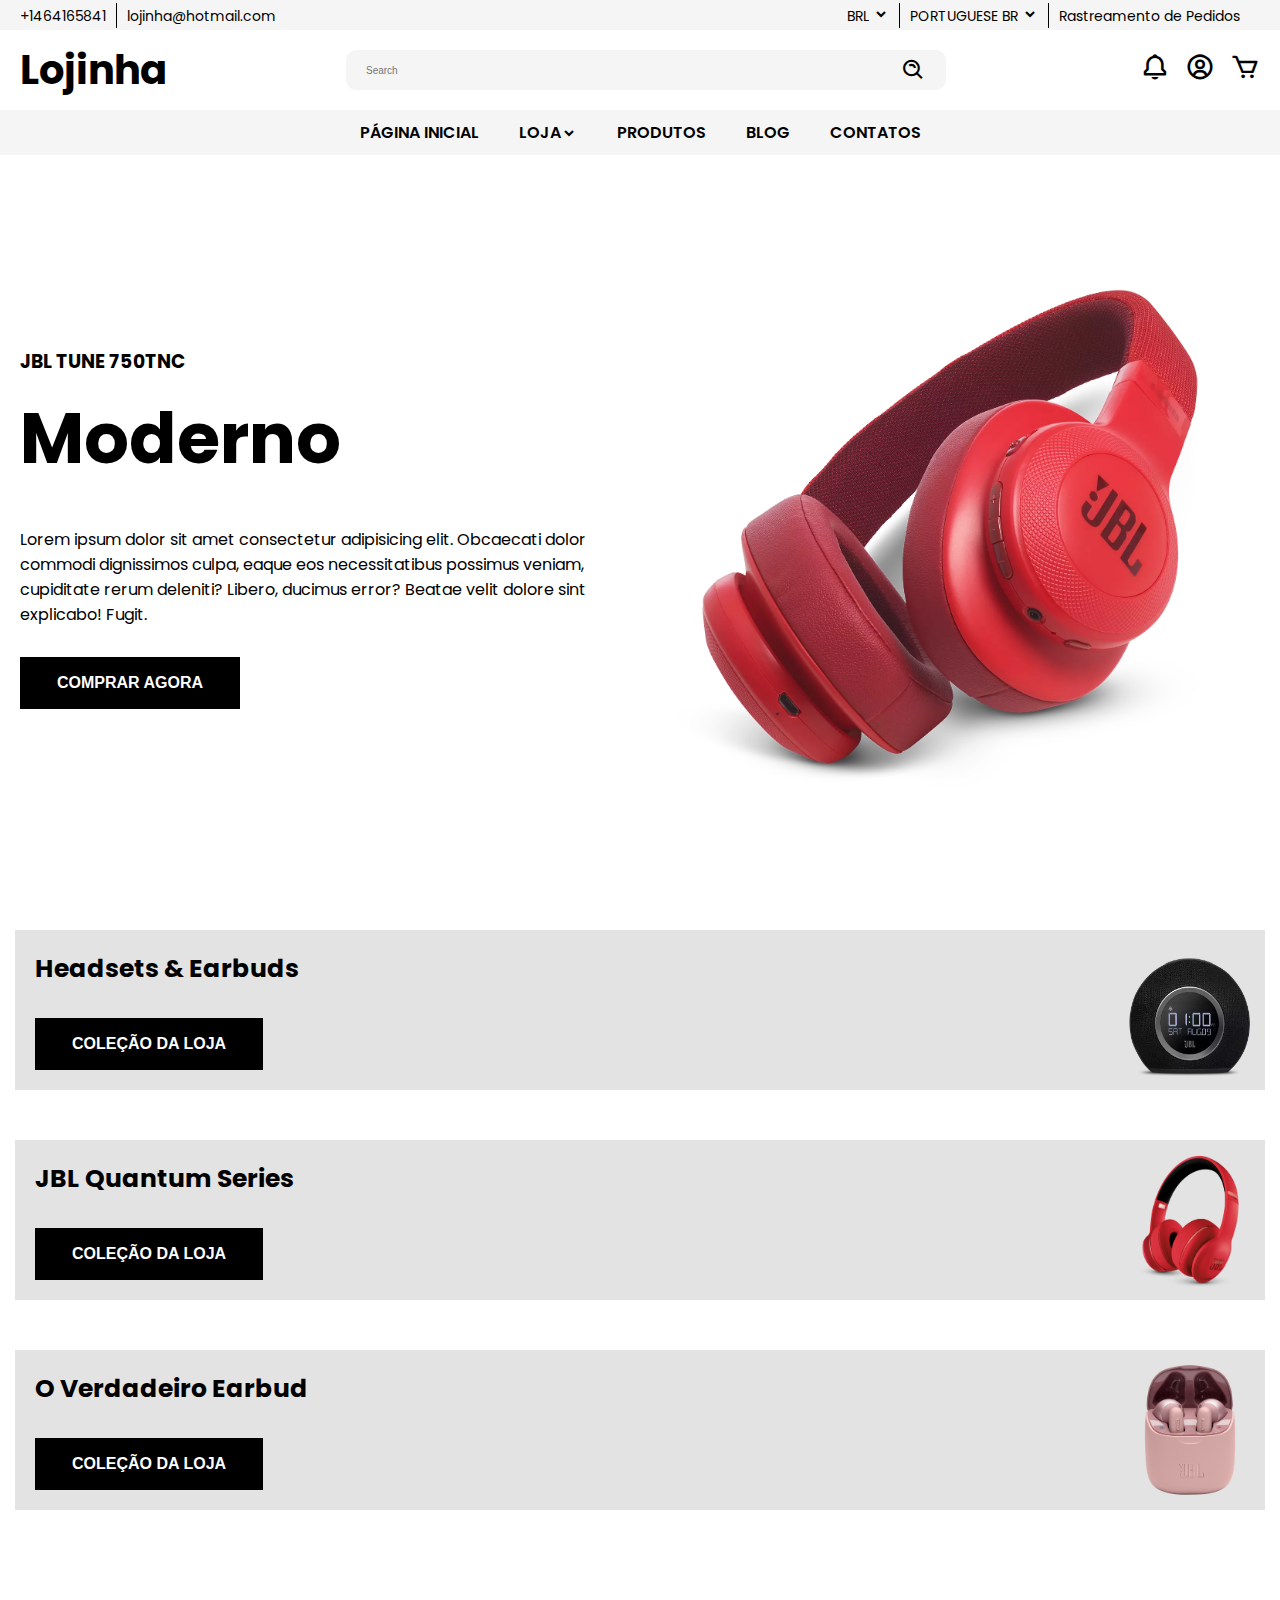
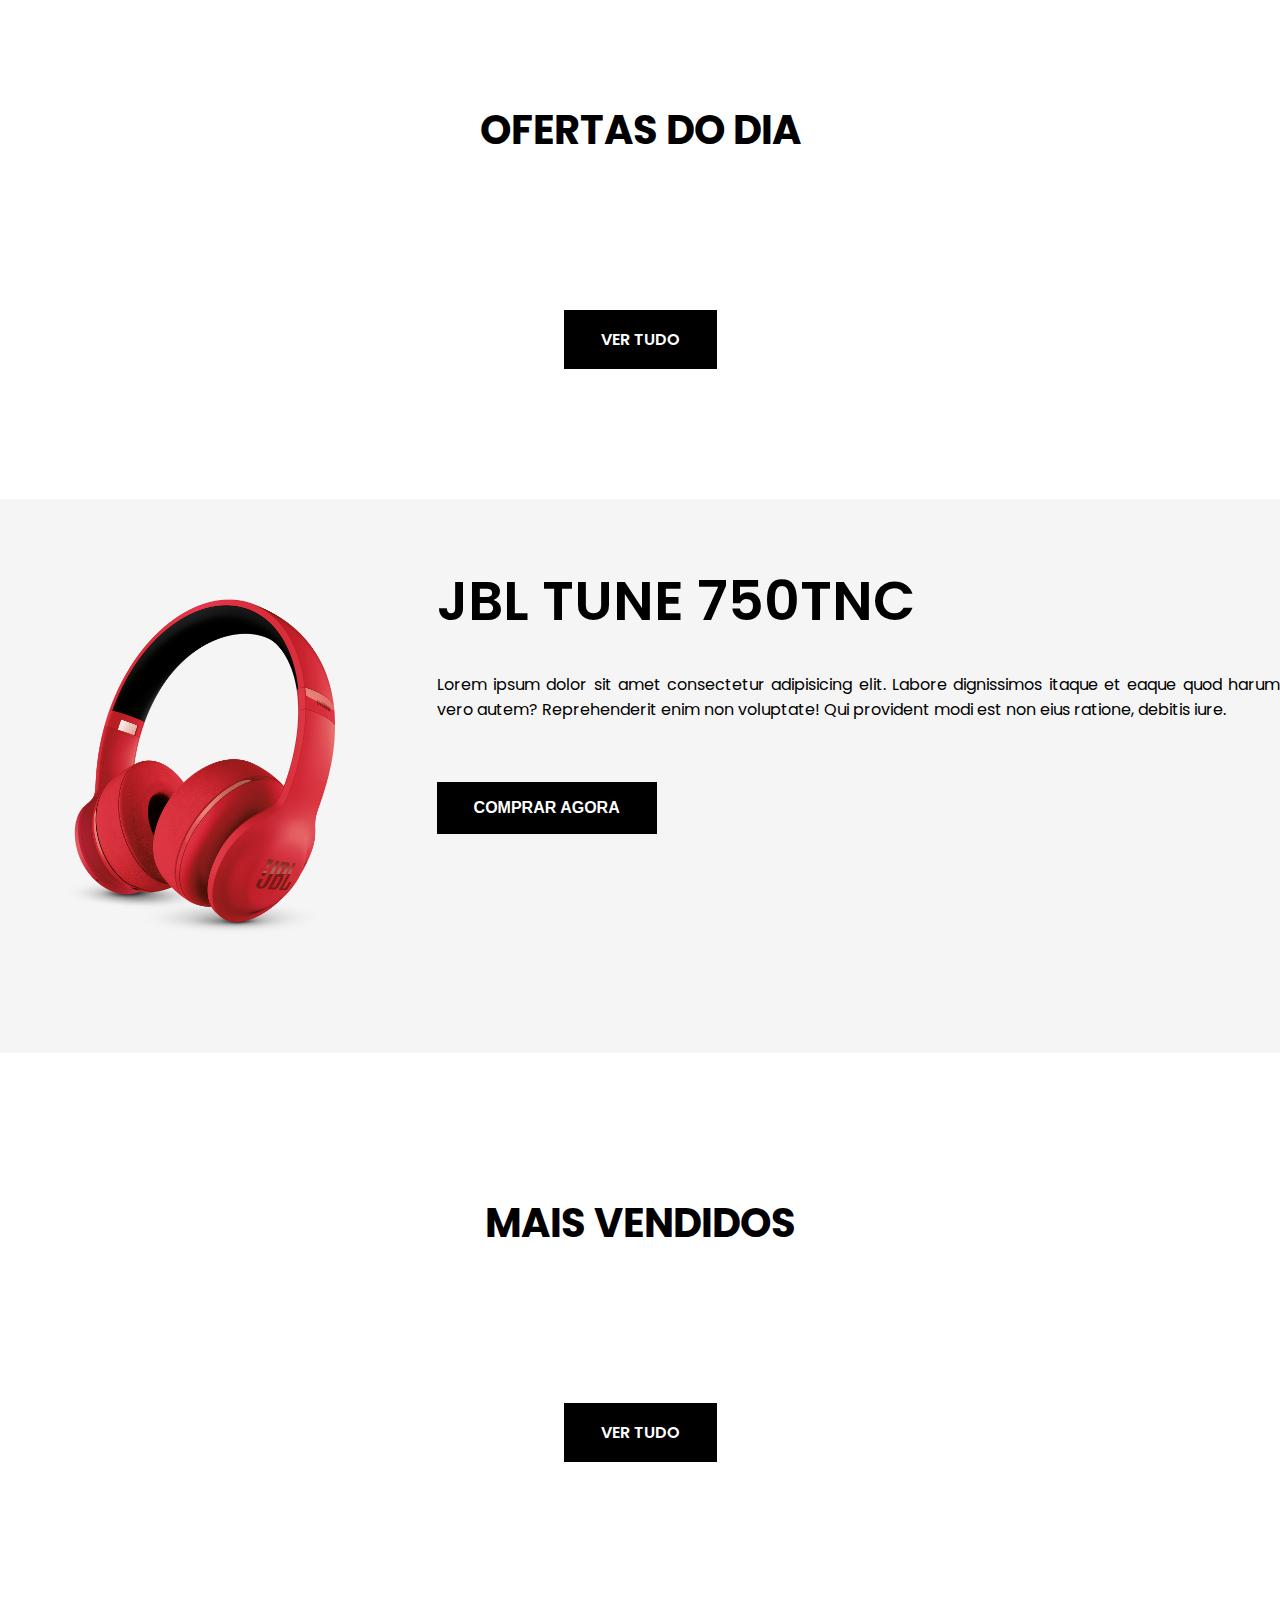
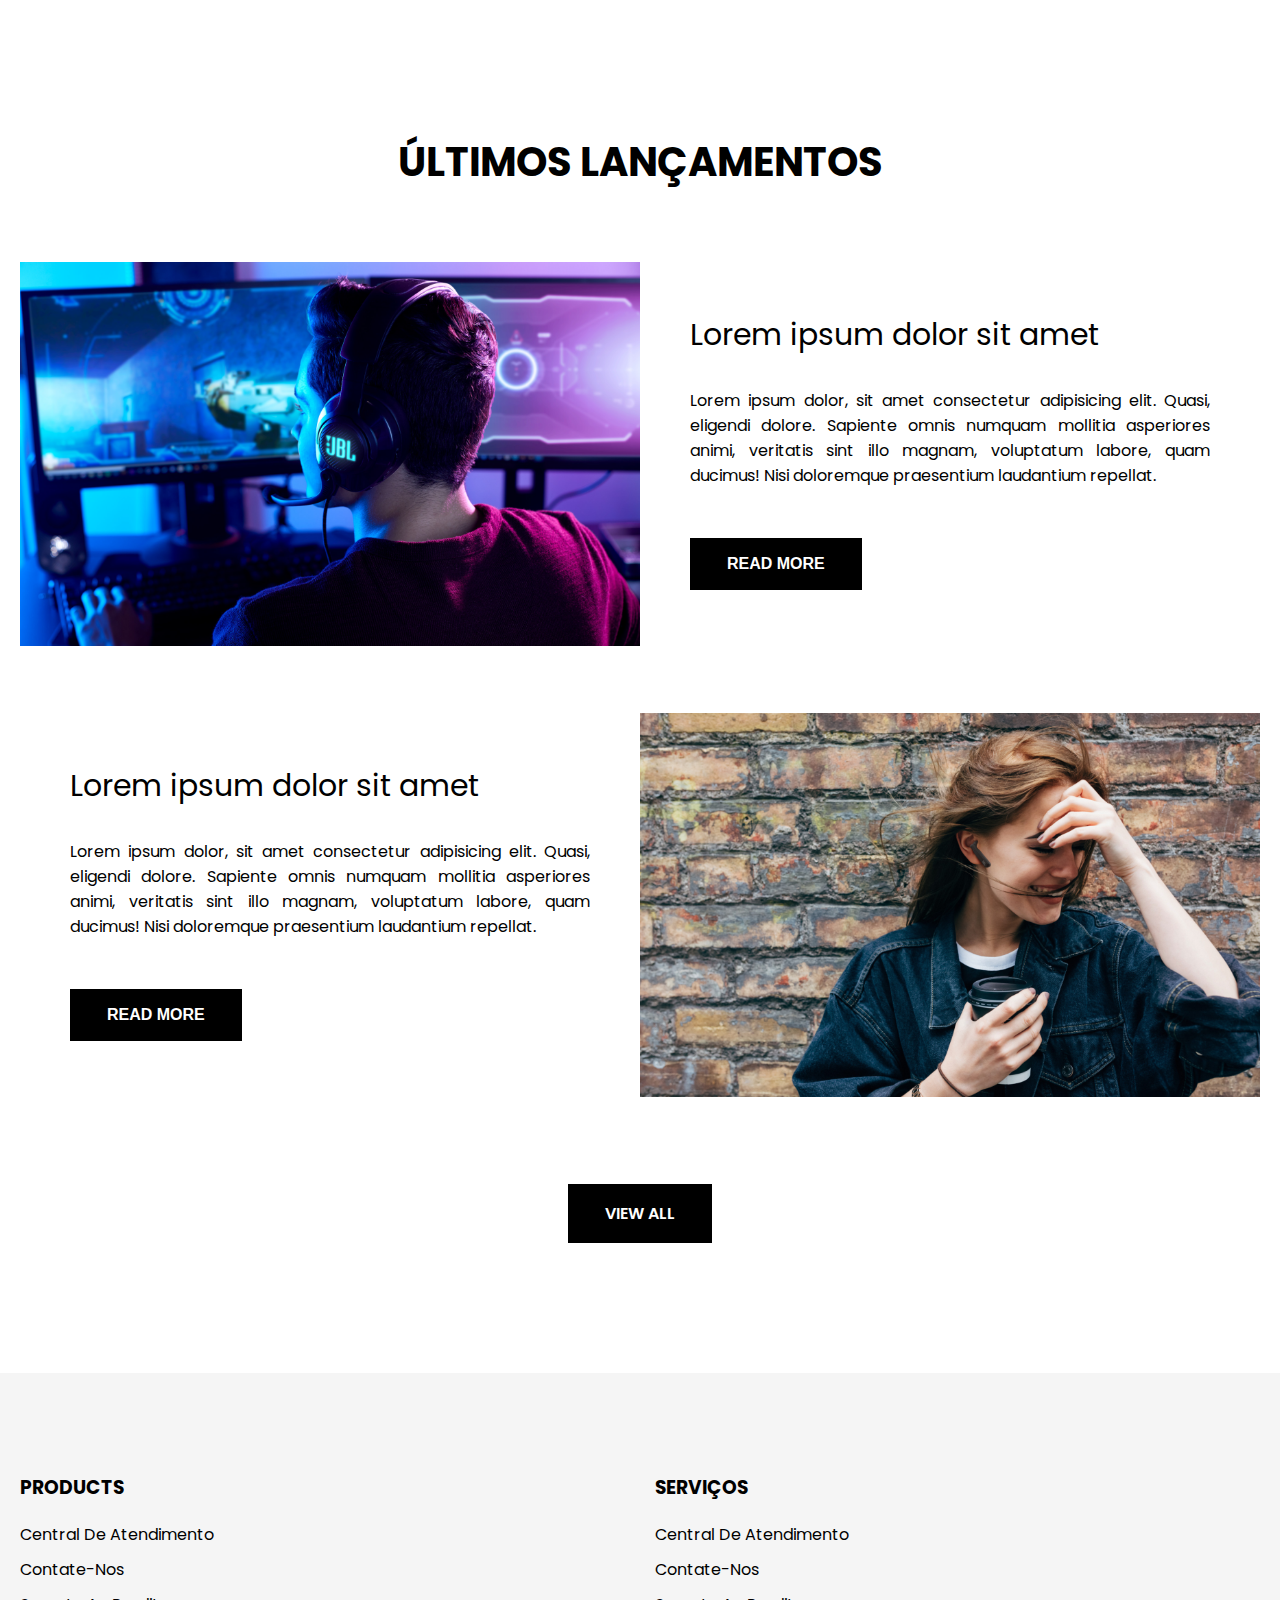
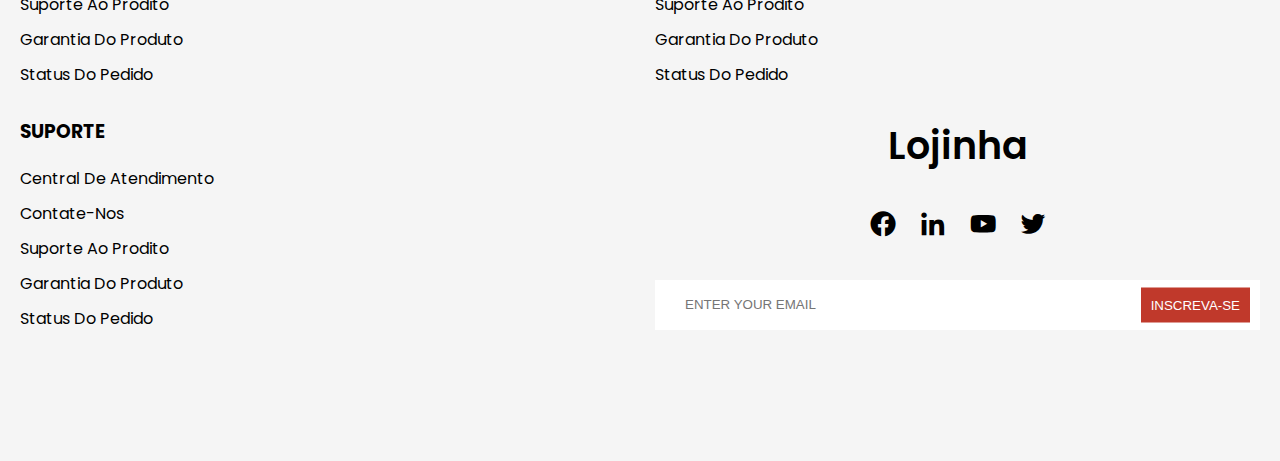
<file: src/index.html>
<!DOCTYPE html>
<html lang="en">
  <head>
    <meta charset="UTF-8" />
    <meta http-equiv="X-UA-Compatible" content="IE=edge" />
    <meta name="viewport" content="width=device-width, initial-scale=1.0" />
    <title>Lojinha</title>

    <!-- google font -->
    <link rel="preconnect" href="https://fonts.gstatic.com" />
    <link
      href="https://fonts.googleapis.com/css2?family=Poppins:ital,wght@0,100;0,200;0,300;0,400;0,500;0,600;0,700;0,800;0,900;1,100;1,200;1,300;1,400;1,500;1,600;1,700;1,900&display=swap"
      rel="stylesheet"
    />
    <!-- boxicons -->
    <link
      href="https://unpkg.com/boxicons@2.1.2/css/boxicons.min.css"
      rel="stylesheet"
    />
    <!-- app css -->
    <link rel="stylesheet" href="./css/grid.css" />
    <link rel="stylesheet" href="./css/app.css" />
  </head>
  <body>
    <!-- Header -->
    <!--
      Teste
    -->

    <header>
      <!-- mobile menu -->
      <div class="mobile-menu bg-second">
        <a href="./index.html" class="mb-logo">Lojinha</a>
        <span class="mb-menu-toggle" id="mb-menu-toggle">
          <i class="bx bx-menu"></i>
        </span>
      </div>
      <!-- end mobile menu -->

      <!-- main header -->
      <div class="header-wrapper" id="header-wrapper">
        <span class="mb-menu-toggle mb-menu-close" id="mb-menu-close">
          <i class="bx bx-x"></i>
        </span>

        <!-- top header -->
        <div class="bg-second">
          <div class="top-header container">
            <ul class="devided">
              <li>
                <a href="#">+1464165841</a>
              </li>

              <li>
                <a href="#">lojinha@hotmail.com</a>
              </li>
            </ul>

            <ul class="devided">
              <li class="dropdown">
                <a href="">BRL</a>
                <i class="bx bxs-chevron-down"></i>

                <ul class="dropdown-content">
                  <li><a href="#">USD</a></li>
                  <li><a href="#">JPY</a></li>
                  <li><a href="#">EUR</a></li>
                </ul>
              </li>

              <li class="dropdown">
                <a href="">PORTUGUESE BR</a>
                <i class="bx bxs-chevron-down"></i>

                <ul class="dropdown-content">
                  <li><a href="#">ENGLISH</a></li>
                  <li><a href="#">JAPONESE</a></li>
                  <li><a href="#">FRENCH</a></li>
                  <li><a href="#">SPANISH</a></li>
                </ul>
              </li>

              <li><a href="#">Rastreamento de Pedidos</a></li>
            </ul>
          </div>
        </div>
        <!-- end top header -->

        <!-- mid header -->
        <div class="bg-main">
          <div class="mid-header container">
            <a href="#" class="logo">Lojinha</a>

            <div class="search">
              <input type="text" placeholder="Search" />
              <i class="bx bx-search-alt"></i>
            </div>

            <ul class="user-menu">
              <li>
                <a href="#"><i class="bx bx-bell"></i></a>
              </li>
              <li>
                <a href="#"><i class="bx bx-user-circle"></i></a>
              </li>
              <li>
                <a href="#"><i class="bx bx-cart"></i></a>
              </li>
            </ul>
          </div>
        </div>
        <!-- end mid header -->

        <!-- bottom header-->
        <div class="bg-second">
          <div class="bottom-header container">
            <ul class="main-menu">
              <li><a href="#">Página Inicial</a></li>

              <!-- mega menu -->
              <li class="mega-dropdown">
                <a href="./products.html"
                  >Loja<i class="bx bxs-chevron-down"></i
                ></a>
                <div class="mega-content">
                  <!-- categorias-->
                  <div class="row">
                    <div class="col-3 col-sm-12">
                      <div class="box">
                        <h3>Categorias</h3>
                        <ul>
                          <li><a href="#">Wireless</a></li>
                          <li><a href="#">Fones de Ouvido</a></li>
                          <li><a href="#">Headset</a></li>
                          <li><a href="#">Fones sem fio</a></li>
                        </ul>
                      </div>
                    </div>
                    <div class="col-3 col-sm-12">
                      <div class="box">
                        <h3>Categorias</h3>
                        <ul>
                          <li><a href="#">Wireless</a></li>
                          <li><a href="#">Fones de Ouvido</a></li>
                          <li><a href="#">Headset</a></li>
                          <li><a href="#">Fones sem fio</a></li>
                        </ul>
                      </div>
                    </div>
                    <div class="col-3 col-sm-12">
                      <div class="box">
                        <h3>Categorias</h3>
                        <ul>
                          <li><a href="#">Wireless</a></li>
                          <li><a href="#">Fones de Ouvido</a></li>
                          <li><a href="#">Headset</a></li>
                          <li><a href="#">Fones sem fio</a></li>
                        </ul>
                      </div>
                    </div>
                    <div class="col-3 col-sm-12">
                      <div class="box">
                        <h3>Categorias</h3>
                        <ul>
                          <li><a href="#">Wireless</a></li>
                          <li><a href="#">Fones de Ouvido</a></li>
                          <li><a href="#">Headset</a></li>
                          <li><a href="#">Fones sem fio</a></li>
                        </ul>
                      </div>
                    </div>

                    <!-- img products-->
                    <div class="row img-row">
                      <div class="col-3">
                        <div class="box">
                          <img
                            src="./images/kisspng-beats-electronics-headphones-apple-beats-studio-red-headphones.png"
                            alt=""
                          />
                        </div>
                      </div>
                      <div class="col-3">
                        <div class="box">
                          <img
                            src="./images/JBL_TUNE220TWS_ProductImage_Pink_ChargingCaseOpen.png"
                            alt=""
                          />
                        </div>
                      </div>
                      <div class="col-3">
                        <div class="box">
                          <img
                            src="./images/JBL_JR 310BT_Product Image_Hero_Skyblue.png"
                            alt=""
                          />
                        </div>
                      </div>
                      <div class="col-3">
                        <div class="box">
                          <img
                            src="./images/JBLHorizon_001_dvHAMaster.png"
                            alt=""
                          />
                        </div>
                      </div>
                    </div>
                    <!-- eng img products-->
                  </div>
                  <!-- end categorias -->
                </div>
              </li>
              <!-- end mega menu -->
              <li><a href="./products.html">Produtos</a></li>
              <li><a href="#">Blog</a></li>
              <li><a href="#">Contatos</a></li>
            </ul>
          </div>
        </div>
        <!-- end bottom header-->
      </div>
      <!-- end main header -->
    </header>
    <!-- end header -->

    <!-- hero section -->
    <div class="hero">
      <div class="slider">
        <div class="container">
          <!-- slide item -->
          <div class="slide active">
            <div class="info">
              <div class="info-content">
                <h3 class="top-down">JBL TUNE 750TNC</h3>
                <h2 class="top-down trans-delay-0-2">Moderno</h2>
                <p class="top-down trans-delay-0-4">
                  Lorem ipsum dolor sit amet consectetur adipisicing elit.
                  Obcaecati dolor commodi dignissimos culpa, eaque eos
                  necessitatibus possimus veniam, cupiditate rerum deleniti?
                  Libero, ducimus error? Beatae velit dolore sint explicabo!
                  Fugit.
                </p>

                <div class="top-down trans-delay-0-6">
                  <button class="btn-flat btn-hover">
                    <span>Comprar agora</span>
                  </button>
                </div>
              </div>
            </div>

            <div class="img top-down">
              <img
                src="./images/JBL_E55BT_KEY_RED_6063_FS_x1-1605x1605px.webp"
                alt=""
              />
            </div>
          </div>
          <!-- end slide item -->
          <!-- slide item -->
          <div class="slide">
            <div class="info">
              <div class="info-content">
                <h3 class="top-down">JBL Quantum ONE</h3>
                <h2 class="top-down trans-delay-0-2">Uma só cor</h2>
                <p class="top-down trans-delay-0-4">
                  Lorem ipsum dolor sit amet consectetur adipisicing elit.
                  Obcaecati dolor commodi dignissimos culpa, eaque eos
                  necessitatibus possimus veniam, cupiditate rerum deleniti?
                  Libero, ducimus error? Beatae velit dolore sint explicabo!
                  Fugit.
                </p>

                <div class="top-down trans-delay-0-6">
                  <button class="btn-flat btn-hover">
                    <span>Comprar agora</span>
                  </button>
                </div>
              </div>
            </div>

            <div class="img right-left">
              <img
                src="./images/JBL_E55BT_KEY_BLACK_6175_FS_x1-1605x1605px.png"
                alt=""
              />
            </div>
          </div>
          <!-- end slide item -->
          <!-- slide item -->
          <div class="slide">
            <div class="info">
              <div class="info-content">
                <h3 class="top-down">JBL JR 310BT</h3>
                <h2 class="top-down trans-delay-0-2">Fone de Elite</h2>
                <p class="top-down trans-delay-0-4">
                  Lorem ipsum dolor sit amet consectetur adipisicing elit.
                  Obcaecati dolor commodi dignissimos culpa, eaque eos
                  necessitatibus possimus veniam, cupiditate rerum deleniti?
                  Libero, ducimus error? Beatae velit dolore sint explicabo!
                  Fugit.
                </p>

                <div class="top-down trans-delay-0-6">
                  <button class="btn-flat btn-hover">
                    <span>Comprar agora</span>
                  </button>
                </div>
              </div>
            </div>

            <div class="img left-right">
              <img
                src="./images/JBL_JR 310BT_Product Image_Hero_Skyblue.png"
                alt=""
              />
            </div>
          </div>
          <!-- end slide item -->
        </div>

        <!-- slider controller -->
        <button class="slide-controll slide-next">
          <i class="bx bxs-chevron-right"></i>
        </button>
        <button class="slide-controll slide-prev">
          <i class="bx bxs-chevron-left"></i>
        </button>
        <!-- end slider controller -->
      </div>
    </div>
    <!-- end hero section -->

    <!-- promotion section -->
    <div class="promotion">
      <div class="row">
        <div class="col-4 col-md-12 col-sm-12">
          <div class="promotion-box">
            <div class="text">
              <h3>Headsets & Earbuds</h3>
              <button class="btn-flat btn-hover">
                <span>Coleção da Loja</span>
              </button>
            </div>
            <img src="./images/JBLHorizon_BLK_002_dvHAMaster.webp" alt="" />
          </div>
        </div>
        <div class="col-4 col-md-12 col-sm-12">
          <div class="promotion-box">
            <div class="text">
              <h3>JBL Quantum Series</h3>
              <button class="btn-flat btn-hover">
                <span>Coleção da Loja</span>
              </button>
            </div>
            <img
              src="./images/kisspng-beats-electronics-headphones-apple-beats-studio-red-headphones.png"
              alt=""
            />
          </div>
        </div>
        <div class="col-4 col-md-12 col-sm-12">
          <div class="promotion-box">
            <div class="text">
              <h3>O Verdadeiro Earbud</h3>
              <button class="btn-flat btn-hover">
                <span>Coleção da Loja</span>
              </button>
            </div>
            <img
              src="./images/JBL_TUNE220TWS_ProductImage_Pink_ChargingCaseOpen.png"
              alt=""
            />
          </div>
        </div>
      </div>
    </div>
    <!-- end promotion section -->

    <!-- product list -->
    <div class="section">
      <div class="container">
        <div class="section-header">
          <h2>Ofertas do Dia</h2>
        </div>

        <div class="row" id="sale-products"></div>

        <div class="section-footer">
          <a href="./products.html" class="btn-flat btn-hover">Ver tudo</a>
        </div>
      </div>
    </div>
    <!-- end product list -->

    <!-- special product -->
    <div class="bg-second">
      <div class="section container">
        <div class="row">
          <div class="col-5 col-md-4">
            <div class="sp-item-img">
              <img
                src="./images/kisspng-beats-electronics-headphones-apple-beats-studio-red-headphones.png"
                alt=""
              />
            </div>
          </div>
          <div class="col-7 col-md-8">
            <div class="sp-item-info">
              <div class="sp-item-name">JBL TUNE 750TNC</div>
              <p class="sp-item-description">
                Lorem ipsum dolor sit amet consectetur adipisicing elit. Labore
                dignissimos itaque et eaque quod harum vero autem? Reprehenderit
                enim non voluptate! Qui provident modi est non eius ratione,
                debitis iure.
              </p>
              <button class="btn-flat btn-hover">Comprar Agora</button>
            </div>
          </div>
        </div>
      </div>
    </div>
    <!-- end special product -->

    <!-- product list -->
    <div class="section">
      <div class="container">
        <div class="section-header">
          <h2>Mais Vendidos</h2>
        </div>

        <div class="row" id="best-products"></div>

        <div class="section-footer">
          <a href="./products.html" class="btn-flat btn-hover">Ver tudo</a>
        </div>
      </div>
    </div>
    <!-- end product list -->

    <!-- blogs -->
    <div class="section">
      <div class="container">
        <div class="section-header">
          <h2>últimos Lançamentos</h2>
        </div>
        <div class="blog">
          <div class="blog-img">
            <img src="./images/JBL_Quantum400_Lifestyle1.png" alt="" />
          </div>
          <div class="blog-info">
            <div class="blog-title">Lorem ipsum dolor sit amet</div>
            <div class="blog-preview">
              Lorem ipsum dolor, sit amet consectetur adipisicing elit. Quasi,
              eligendi dolore. Sapiente omnis numquam mollitia asperiores animi,
              veritatis sint illo magnam, voluptatum labore, quam ducimus! Nisi
              doloremque praesentium laudantium repellat.
            </div>
            <button class="btn-flat btn-hover">read more</button>
          </div>
        </div>
        <div class="blog row-reverse">
          <div class="blog-img">
            <img src="./images/JBL_TUNE220TWS_Lifestyle_black.png" alt="" />
          </div>
          <div class="blog-info">
            <div class="blog-title">Lorem ipsum dolor sit amet</div>
            <div class="blog-preview">
              Lorem ipsum dolor, sit amet consectetur adipisicing elit. Quasi,
              eligendi dolore. Sapiente omnis numquam mollitia asperiores animi,
              veritatis sint illo magnam, voluptatum labore, quam ducimus! Nisi
              doloremque praesentium laudantium repellat.
            </div>
            <button class="btn-flat btn-hover">read more</button>
          </div>
        </div>
        <div class="section-footer">
          <a href="#" class="btn-flat btn-hover">view all</a>
        </div>
      </div>
    </div>
    <!-- end blogs -->

    <!-- footer -->
    <footer class="bg-second">
      <div class="container">
        <div class="row">
          <div class="col-3 col-md-6">
            <h3 class="footer-head">Products</h3>
            <ul class="menu">
              <li><a href="#">Central de Atendimento</a></li>
              <li><a href="#">Contate-nos</a></li>
              <li><a href="#">Suporte ao prodito</a></li>
              <li><a href="#">Garantia do Produto</a></li>
              <li><a href="#">Status do pedido</a></li>
            </ul>
          </div>
          <div class="col-3 col-md-6">
            <h3 class="footer-head">Serviços</h3>
            <ul class="menu">
              <li><a href="#">Central de Atendimento</a></li>
              <li><a href="#">Contate-nos</a></li>
              <li><a href="#">Suporte ao prodito</a></li>
              <li><a href="#">Garantia do Produto</a></li>
              <li><a href="#">Status do pedido</a></li>
            </ul>
          </div>
          <div class="col-3 col-md-6">
            <h3 class="footer-head">Suporte</h3>
            <ul class="menu">
              <li><a href="#">Central de Atendimento</a></li>
              <li><a href="#">Contate-nos</a></li>
              <li><a href="#">Suporte ao prodito</a></li>
              <li><a href="#">Garantia do Produto</a></li>
              <li><a href="#">Status do pedido</a></li>
            </ul>
          </div>
          <div class="col-3 col-md-6 col-sm-12">
            <div class="contact">
              <h3 class="contact-header">Lojinha</h3>
              <ul class="contact-socials">
                <li>
                  <a href="#">
                    <i class="bx bxl-facebook-circle"></i>
                  </a>
                </li>
                <li>
                  <a href="#">
                    <i class="bx bxl-linkedin"></i>
                  </a>
                </li>
                <li>
                  <a href="#">
                    <i class="bx bxl-youtube"></i>
                  </a>
                </li>
                <li>
                  <a href="#">
                    <i class="bx bxl-twitter"></i>
                  </a>
                </li>
              </ul>
            </div>
            <div class="subscribe">
              <input type="email" placeholder="ENTER YOUR EMAIL" />
              <button>Inscreva-se</button>
            </div>
          </div>
        </div>
      </div>
    </footer>
    <!-- end footer -->

    <!-- app js -->

    <script src="./js/app.js"></script>
    <script src="./js/index.js"></script>
  </body>
</html>
</file>
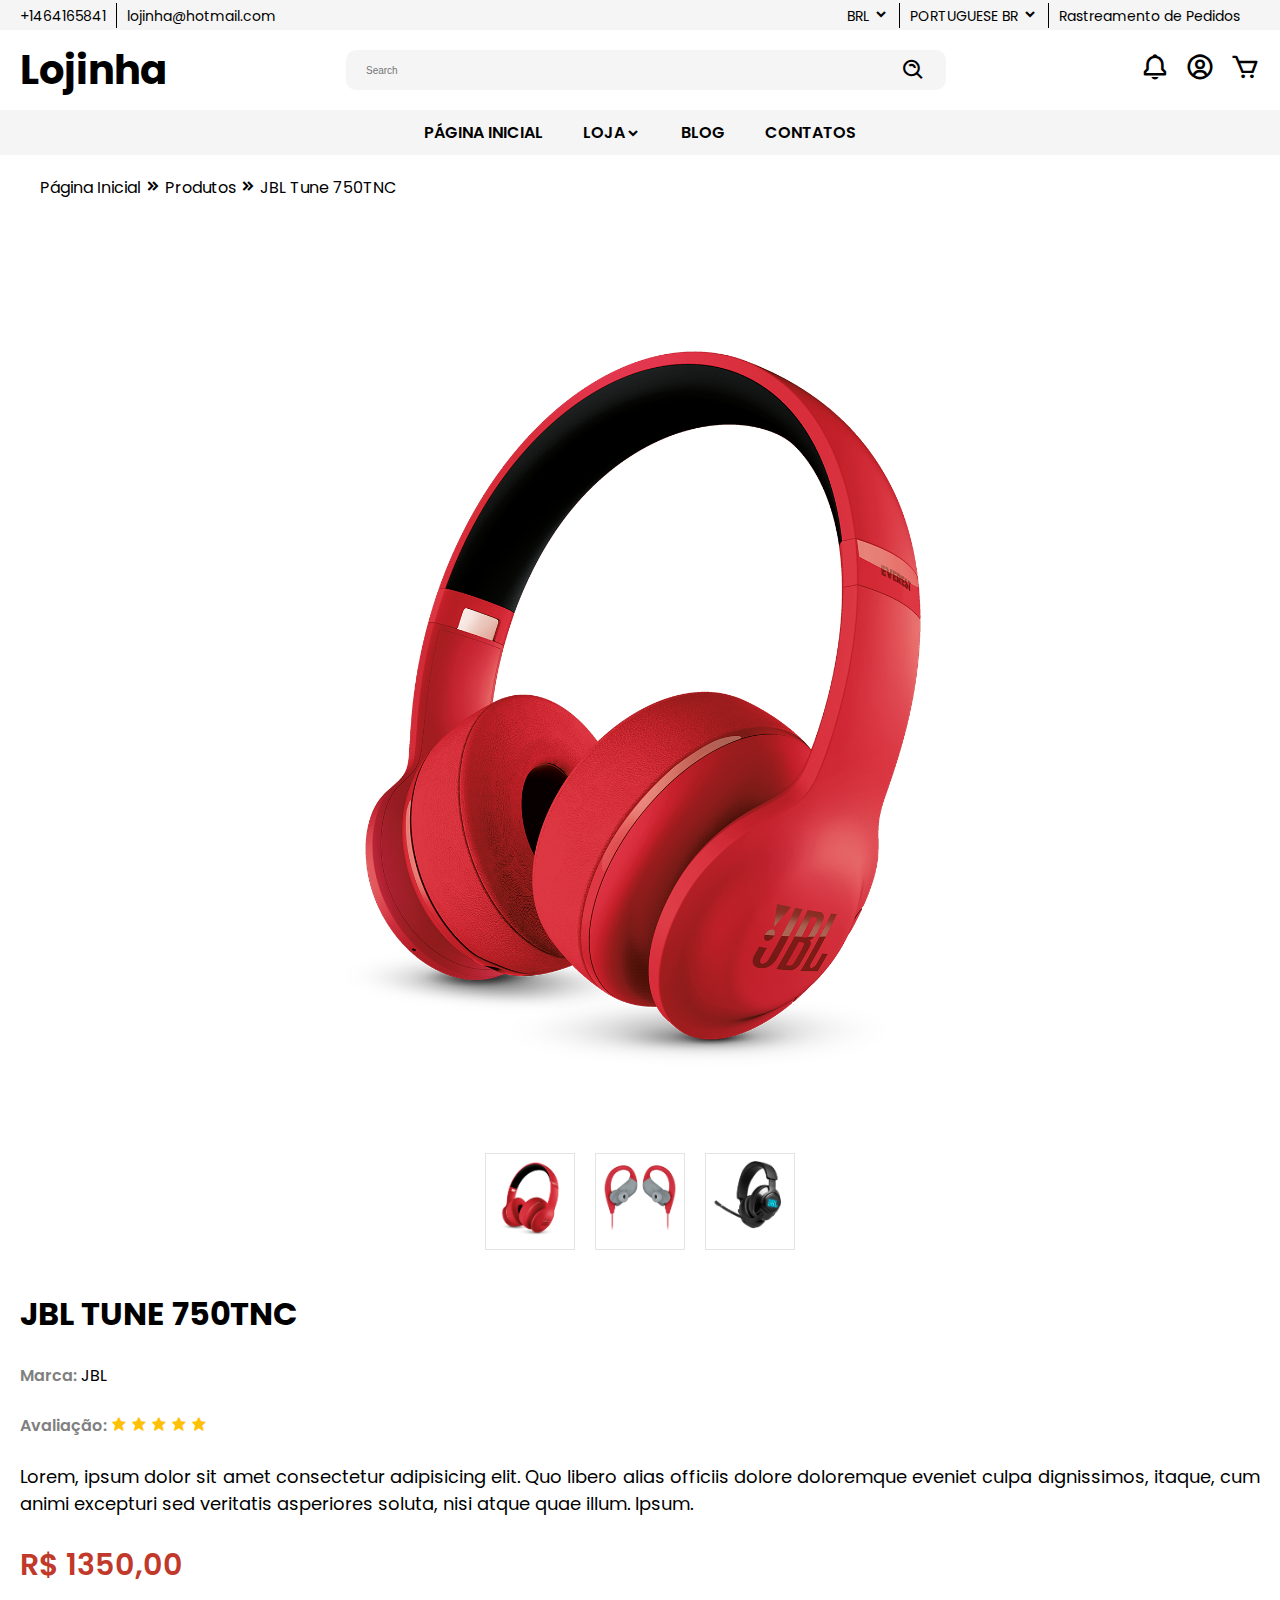
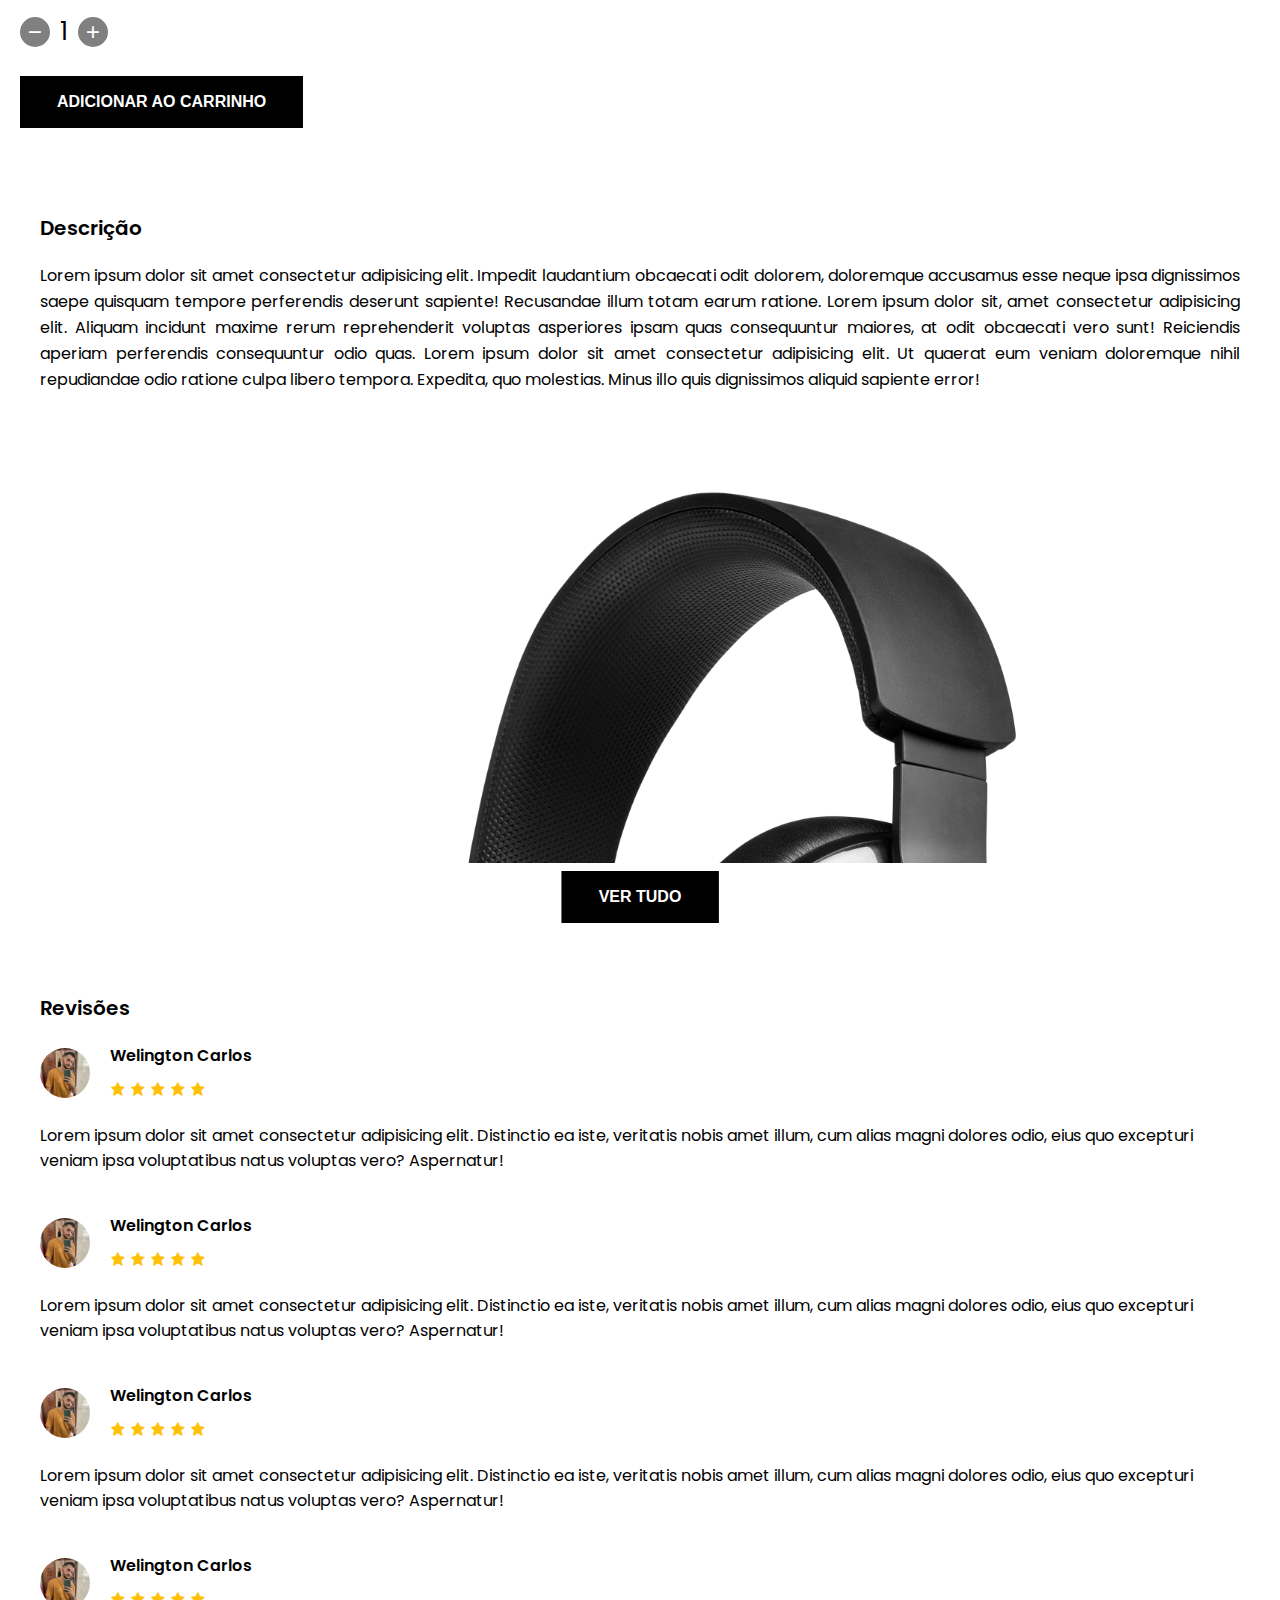
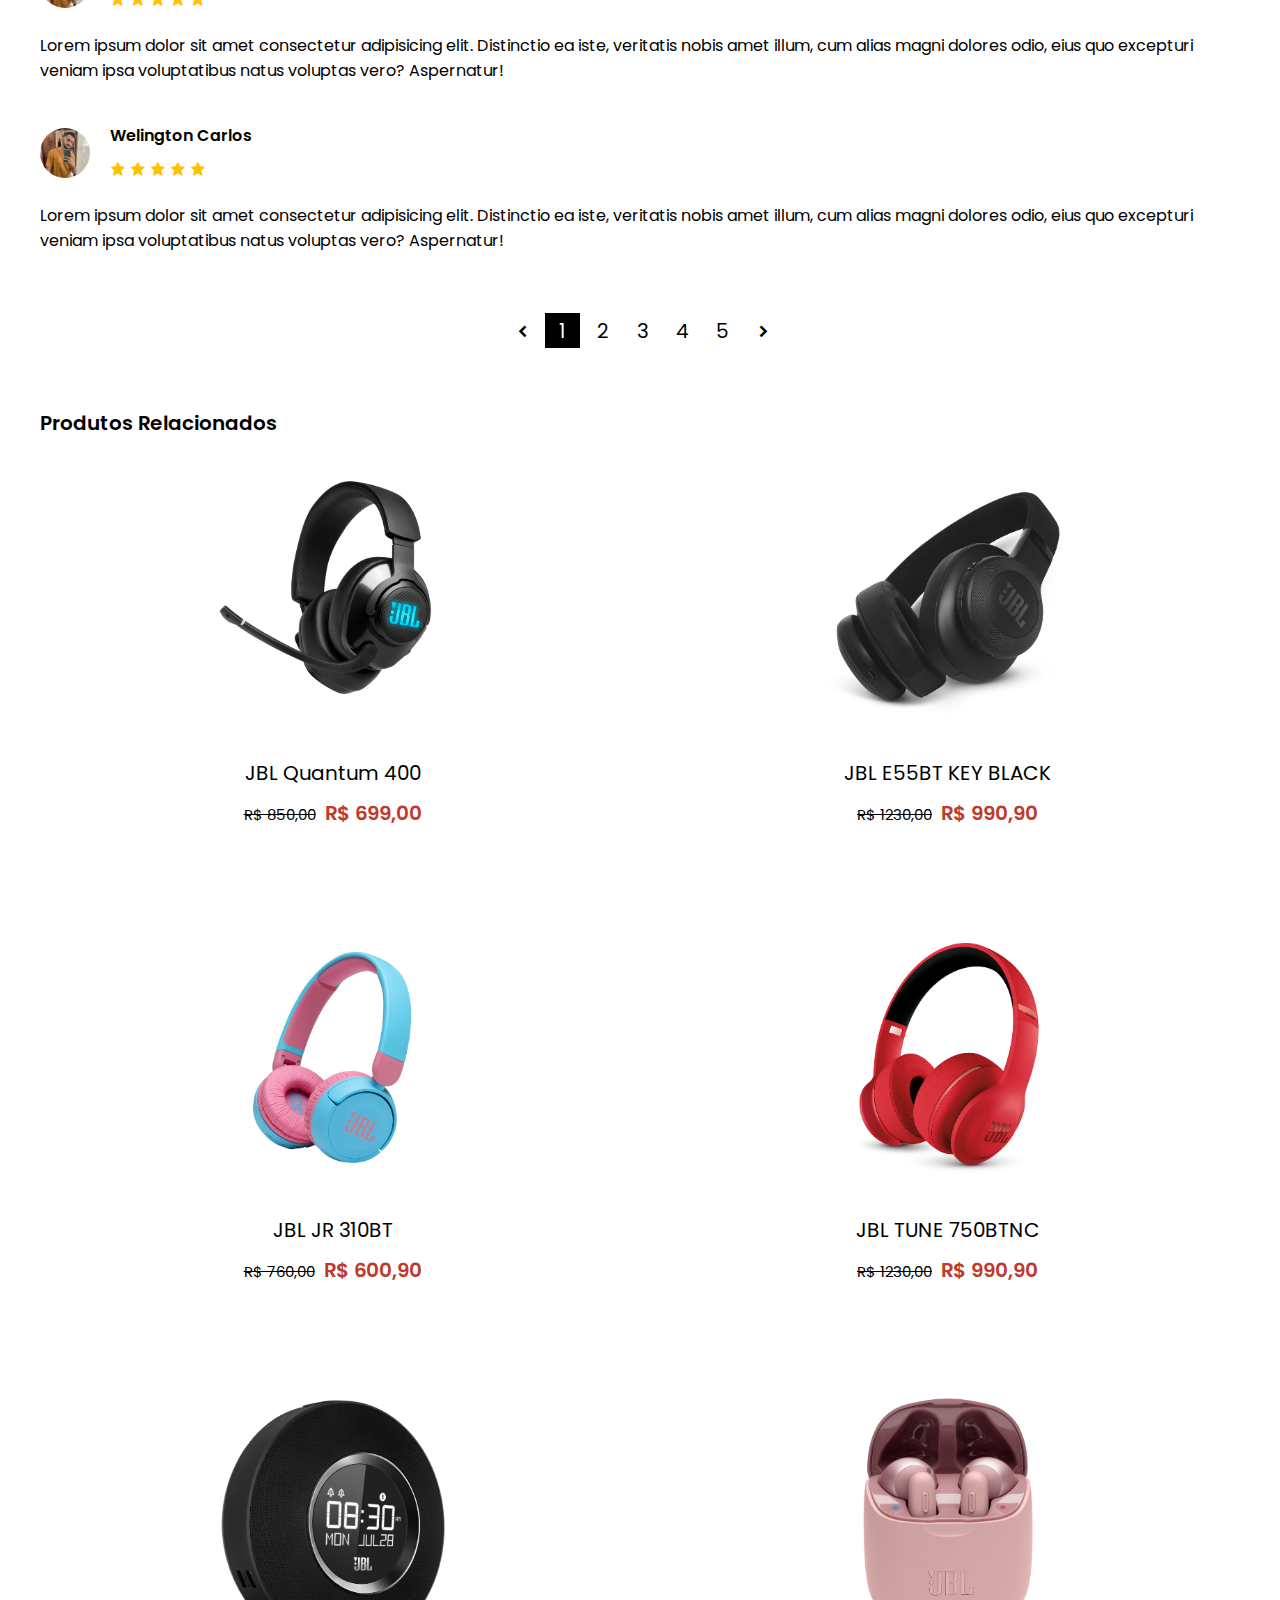
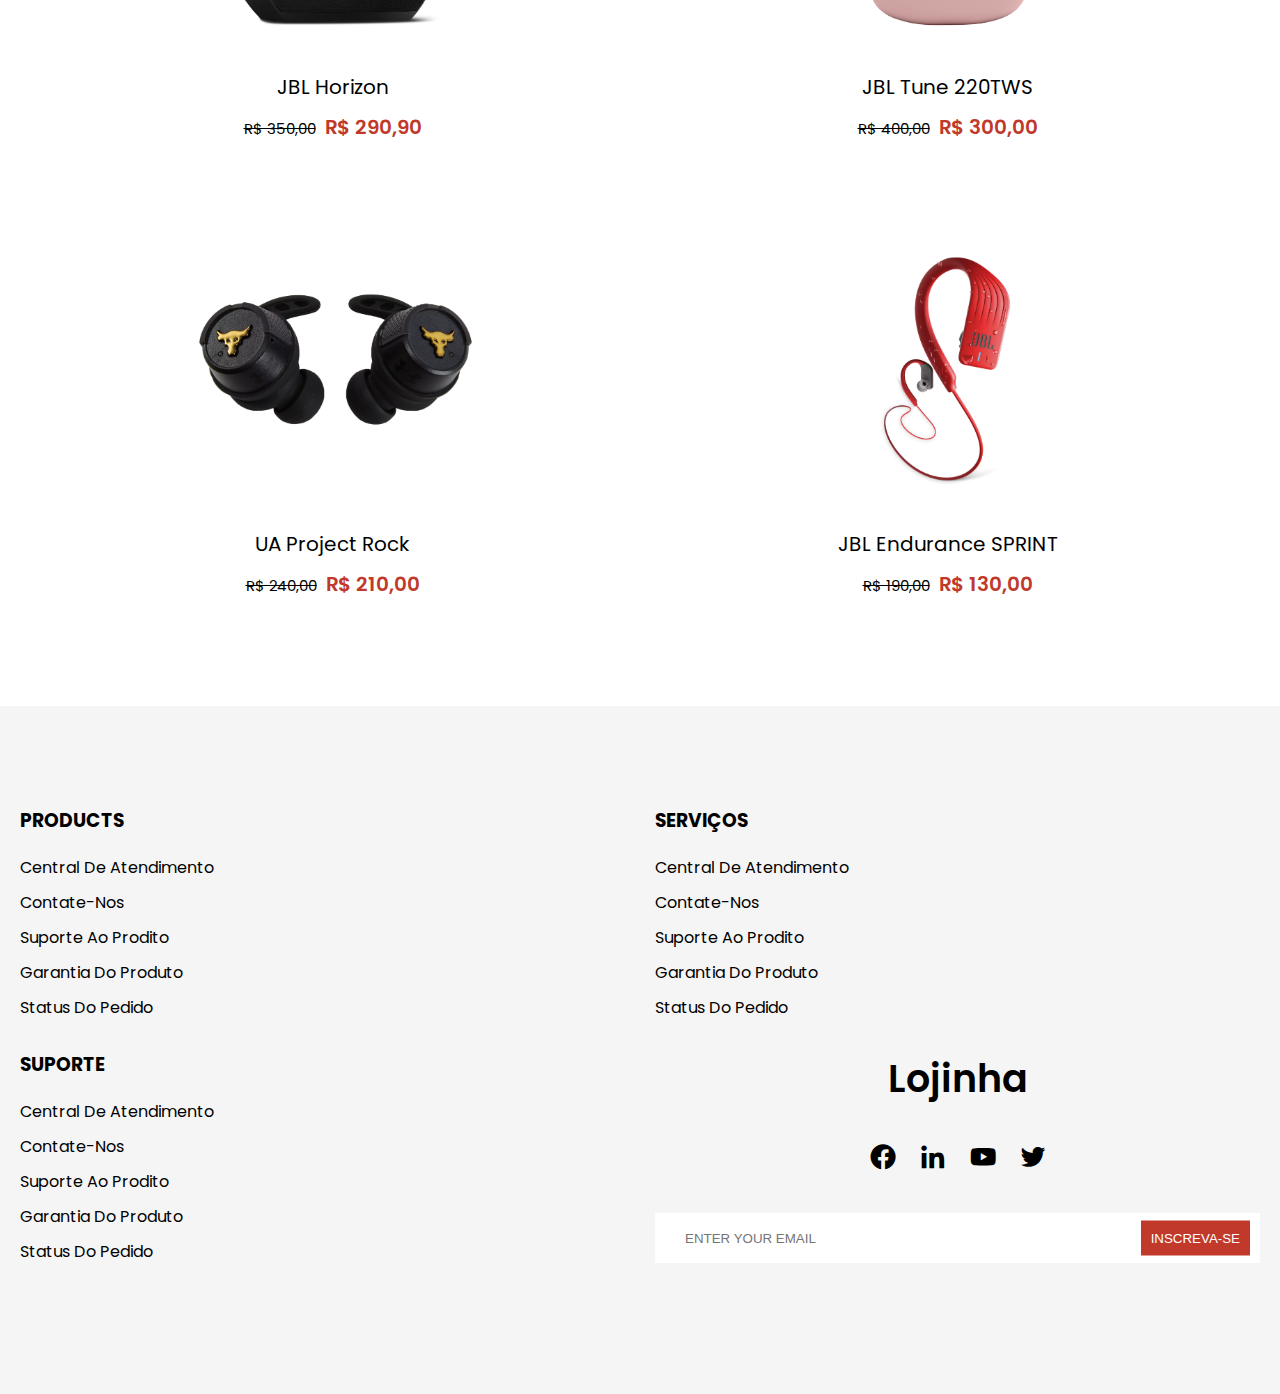
<file: src/product-detail.html>
<!DOCTYPE html>
<html lang="en">
  <head>
    <meta charset="UTF-8" />
    <meta http-equiv="X-UA-Compatible" content="IE=edge" />
    <meta name="viewport" content="width=device-width, initial-scale=1.0" />
    <title>Lojinha</title>

    <!-- google font -->
    <link rel="preconnect" href="https://fonts.gstatic.com" />
    <link
      href="https://fonts.googleapis.com/css2?family=Poppins:ital,wght@0,100;0,200;0,300;0,400;0,500;0,600;0,700;0,800;0,900;1,100;1,200;1,300;1,400;1,500;1,600;1,700;1,900&display=swap"
      rel="stylesheet"
    />
    <!-- boxicons -->
    <link
      href="https://unpkg.com/boxicons@2.1.2/css/boxicons.min.css"
      rel="stylesheet"
    />
    <!-- app css -->
    <link rel="stylesheet" href="./css/grid.css" />
    <link rel="stylesheet" href="./css/app.css" />
  </head>
  <body>
    <!-- Header -->
    <header>
      <!-- mobile menu -->
      <div class="mobile-menu bg-second">
        <a href="./index.html" class="mb-logo">Lojinha</a>
        <span class="mb-menu-toggle" id="mb-menu-toggle">
          <i class="bx bx-menu"></i>
        </span>
      </div>
      <!-- end mobile menu -->

      <!-- main header -->
      <div class="header-wrapper" id="header-wrapper">
        <span class="mb-menu-toggle mb-menu-close" id="mb-menu-close">
          <i class="bx bx-x"></i>
        </span>

        <!-- top header -->
        <div class="bg-second">
          <div class="top-header container">
            <ul class="devided">
              <li>
                <a href="#">+1464165841</a>
              </li>

              <li>
                <a href="#">lojinha@hotmail.com</a>
              </li>
            </ul>

            <ul class="devided">
              <li class="dropdown">
                <a href="">BRL</a>
                <i class="bx bxs-chevron-down"></i>

                <ul class="dropdown-content">
                  <li><a href="#">USD</a></li>
                  <li><a href="#">JPY</a></li>
                  <li><a href="#">EUR</a></li>
                </ul>
              </li>

              <li class="dropdown">
                <a href="">PORTUGUESE BR</a>
                <i class="bx bxs-chevron-down"></i>

                <ul class="dropdown-content">
                  <li><a href="#">ENGLISH</a></li>
                  <li><a href="#">JAPONESE</a></li>
                  <li><a href="#">FRENCH</a></li>
                  <li><a href="#">SPANISH</a></li>
                </ul>
              </li>

              <li><a href="#">Rastreamento de Pedidos</a></li>
            </ul>
          </div>
        </div>
        <!-- end top header -->

        <!-- mid header -->
        <div class="bg-main">
          <div class="mid-header container">
            <a href="#" class="logo">Lojinha</a>

            <div class="search">
              <input type="text" placeholder="Search" />
              <i class="bx bx-search-alt"></i>
            </div>

            <ul class="user-menu">
              <li>
                <a href="#"><i class="bx bx-bell"></i></a>
              </li>
              <li>
                <a href="#"><i class="bx bx-user-circle"></i></a>
              </li>
              <li>
                <a href="#"><i class="bx bx-cart"></i></a>
              </li>
            </ul>
          </div>
        </div>
        <!-- end mid header -->

        <!-- bottom header-->
        <div class="bg-second">
          <div class="bottom-header container">
            <ul class="main-menu">
              <li><a href="./index.html">Página Inicial</a></li>

              <!-- mega menu -->
              <li class="mega-dropdown">
                <a href="./products.html"
                  >Loja<i class="bx bxs-chevron-down"></i
                ></a>
                <div class="mega-content">
                  <!-- categorias-->
                  <div class="row">
                    <div class="col-3 col-sm-12">
                      <div class="box">
                        <h3>Categorias</h3>
                        <ul>
                          <li><a href="#">Wireless</a></li>
                          <li><a href="#">Fones de Ouvido</a></li>
                          <li><a href="#">Headset</a></li>
                          <li><a href="#">Fones sem fio</a></li>
                        </ul>
                      </div>
                    </div>
                    <div class="col-3 col-sm-12">
                      <div class="box">
                        <h3>Categorias</h3>
                        <ul>
                          <li><a href="#">Wireless</a></li>
                          <li><a href="#">Fones de Ouvido</a></li>
                          <li><a href="#">Headset</a></li>
                          <li><a href="#">Fones sem fio</a></li>
                        </ul>
                      </div>
                    </div>
                    <div class="col-3 col-sm-12">
                      <div class="box">
                        <h3>Categorias</h3>
                        <ul>
                          <li><a href="#">Wireless</a></li>
                          <li><a href="#">Fones de Ouvido</a></li>
                          <li><a href="#">Headset</a></li>
                          <li><a href="#">Fones sem fio</a></li>
                        </ul>
                      </div>
                    </div>
                    <div class="col-3 col-sm-12">
                      <div class="box">
                        <h3>Categorias</h3>
                        <ul>
                          <li><a href="#">Wireless</a></li>
                          <li><a href="#">Fones de Ouvido</a></li>
                          <li><a href="#">Headset</a></li>
                          <li><a href="#">Fones sem fio</a></li>
                        </ul>
                      </div>
                    </div>

                    <!-- img products-->
                    <div class="row img-row">
                      <div class="col-3">
                        <div class="box">
                          <img
                            src="./images/kisspng-beats-electronics-headphones-apple-beats-studio-red-headphones.png"
                            alt=""
                          />
                        </div>
                      </div>
                      <div class="col-3">
                        <div class="box">
                          <img
                            src="./images/JBL_TUNE220TWS_ProductImage_Pink_ChargingCaseOpen.png"
                            alt=""
                          />
                        </div>
                      </div>
                      <div class="col-3">
                        <div class="box">
                          <img
                            src="./images/JBL_JR 310BT_Product Image_Hero_Skyblue.png"
                            alt=""
                          />
                        </div>
                      </div>
                      <div class="col-3">
                        <div class="box">
                          <img
                            src="./images/JBLHorizon_001_dvHAMaster.png"
                            alt=""
                          />
                        </div>
                      </div>
                    </div>
                    <!-- eng img products-->
                  </div>
                  <!-- end categorias -->
                </div>
              </li>
              <!-- end mega menu -->

              <li><a href="#">Blog</a></li>
              <li><a href="#">Contatos</a></li>
            </ul>
          </div>
        </div>
        <!-- end bottom header-->
      </div>
      <!-- end main header -->
    </header>
    <!-- end header -->

    <!-- product-detail content -->
    <div class="bg-main">
      <div class="container">
        <div class="box">
          <div class="bradcumb">
            <a href="./index.html">Página Inicial</a>
            <span><i class="bx bxs-chevrons-right"></i></span>
            <a href="./products.html">Produtos</a>
            <span><i class="bx bxs-chevrons-right"></i></span>
            <a href="./product-detail.html">JBL Tune 750TNC</a>
          </div>
        </div>
        <div class="row product-row">
          <div class="col-5 col-md-12">
            <div class="product-img" id="product-img">
              <img
                src="./images/kisspng-beats-electronics-headphones-apple-beats-studio-red-headphones.png"
                alt=""
              />
            </div>
            <div class="box">
              <div class="product-img-list">
                <div class="product-img-item">
                  <img
                    src="./images/kisspng-beats-electronics-headphones-apple-beats-studio-red-headphones.png"
                    alt=""
                  />
                </div>
                <div class="product-img-item">
                  <img
                    src="./images/JBL-Endurance-Sprint_Alt_Red-1605x1605px.webp"
                    alt=""
                  />
                </div>
                <div class="product-img-item">
                  <img
                    src="./images/JBL_Quantum_400_Product Image_Hero 02.png"
                    alt=""
                  />
                </div>
              </div>
            </div>
          </div>
          <div class="col-7 col-md-12">
            <div class="product-info">
              <h1>JBL TUNE 750TNC</h1>
              <div class="product-info-detail">
                <span class="product-info-detail-title">Marca:</span>
                <a href="#">JBL</a>
              </div>
              <div class="product-info-detail">
                <span class="product-info-detail-title">Avaliação:</span>
                <span class="rating">
                  <i class="bx bxs-star"></i>
                  <i class="bx bxs-star"></i>
                  <i class="bx bxs-star"></i>
                  <i class="bx bxs-star"></i>
                  <i class="bx bxs-star"></i>
                </span>
              </div>
              <p class="product-description">
                Lorem, ipsum dolor sit amet consectetur adipisicing elit. Quo
                libero alias officiis dolore doloremque eveniet culpa
                dignissimos, itaque, cum animi excepturi sed veritatis
                asperiores soluta, nisi atque quae illum. Ipsum.
              </p>
              <div class="product-info-price">R$ 1350,00</div>
              <div class="product-quantity-wrapper">
                <span class="product-quantity-btn">
                  <i class="bx bx-minus"></i>
                </span>
                <span class="product-quantity">1</span>
                <span class="product-quantity-btn">
                  <i class="bx bx-plus"></i>
                </span>
              </div>
              <div>
                <button class="btn-flat btn-hover">
                  Adicionar ao carrinho
                </button>
              </div>
            </div>
          </div>
        </div>
        <div class="box">
          <div class="box-header">Descrição</div>
          <div class="product-detail-description">
            <button
              class="btn-flat btn-hover btn-view-description"
              id="view-all-description"
            >
              ver tudo
            </button>
            <div class="product-detail-description-content">
              <p>
                Lorem ipsum dolor sit amet consectetur adipisicing elit. Impedit
                laudantium obcaecati odit dolorem, doloremque accusamus esse
                neque ipsa dignissimos saepe quisquam tempore perferendis
                deserunt sapiente! Recusandae illum totam earum ratione. Lorem
                ipsum dolor sit, amet consectetur adipisicing elit. Aliquam
                incidunt maxime rerum reprehenderit voluptas asperiores ipsam
                quas consequuntur maiores, at odit obcaecati vero sunt!
                Reiciendis aperiam perferendis consequuntur odio quas. Lorem
                ipsum dolor sit amet consectetur adipisicing elit. Ut quaerat
                eum veniam doloremque nihil repudiandae odio ratione culpa
                libero tempora. Expedita, quo molestias. Minus illo quis
                dignissimos aliquid sapiente error!
              </p>
              <img
                src="./images/JBL_Quantum_400_Product Image_Hero 02.png"
                alt=""
              />
              <p>
                Lorem ipsum dolor sit amet consectetur adipisicing elit. Nobis
                accusantium officia, quae fuga in exercitationem aliquam labore
                ex doloribus repellendus beatae facilis ipsam. Veritatis vero
                obcaecati iste atque aspernatur ducimus. Lorem ipsum dolor sit,
                amet consectetur adipisicing elit. Repellat quam praesentium id
                sit amet magnam ad, dolorum, cumque iste optio itaque expedita
                eius similique, ab adipisci dicta. Quod, quibusdam quas. Lorem
                ipsum dolor sit amet consectetur adipisicing elit. Odit, in
                corrupti ipsam sint error possimus commodi incidunt suscipit sit
                voluptatum quibusdam enim eligendi animi deserunt recusandae
                earum natus voluptas blanditiis?
              </p>
              <img
                src="./images/kisspng-beats-electronics-headphones-apple-beats-studio-red-headphones.png"
                alt=""
              />
              <p>
                Lorem ipsum dolor sit amet consectetur adipisicing elit. Modi
                ullam quam fugit veniam ipsum recusandae incidunt, ex ratione,
                magnam labore ad tenetur officia! In, totam. Molestias sapiente
                deserunt animi porro?
              </p>
            </div>
          </div>
        </div>
        <div class="box">
          <div class="box-header">revisões</div>
          <div>
            <div class="user-rate">
              <div class="user-info">
                <div class="user-avt">
                  <img src="./images/Welington.jpeg" alt="" />
                </div>
                <div class="user-name">
                  <span class="name">Welington Carlos</span>
                  <span class="rating">
                    <i class="bx bxs-star"></i>
                    <i class="bx bxs-star"></i>
                    <i class="bx bxs-star"></i>
                    <i class="bx bxs-star"></i>
                    <i class="bx bxs-star"></i>
                  </span>
                </div>
              </div>
              <div class="user-rate-content">
                Lorem ipsum dolor sit amet consectetur adipisicing elit.
                Distinctio ea iste, veritatis nobis amet illum, cum alias magni
                dolores odio, eius quo excepturi veniam ipsa voluptatibus natus
                voluptas vero? Aspernatur!
              </div>
            </div>
            <div class="user-rate">
              <div class="user-info">
                <div class="user-avt">
                  <img src="./images/Welington.jpeg" alt="" />
                </div>
                <div class="user-name">
                  <span class="name">Welington Carlos</span>
                  <span class="rating">
                    <i class="bx bxs-star"></i>
                    <i class="bx bxs-star"></i>
                    <i class="bx bxs-star"></i>
                    <i class="bx bxs-star"></i>
                    <i class="bx bxs-star"></i>
                  </span>
                </div>
              </div>
              <div class="user-rate-content">
                Lorem ipsum dolor sit amet consectetur adipisicing elit.
                Distinctio ea iste, veritatis nobis amet illum, cum alias magni
                dolores odio, eius quo excepturi veniam ipsa voluptatibus natus
                voluptas vero? Aspernatur!
              </div>
            </div>
            <div class="user-rate">
              <div class="user-info">
                <div class="user-avt">
                  <img src="./images/Welington.jpeg" alt="" />
                </div>
                <div class="user-name">
                  <span class="name">Welington Carlos</span>
                  <span class="rating">
                    <i class="bx bxs-star"></i>
                    <i class="bx bxs-star"></i>
                    <i class="bx bxs-star"></i>
                    <i class="bx bxs-star"></i>
                    <i class="bx bxs-star"></i>
                  </span>
                </div>
              </div>
              <div class="user-rate-content">
                Lorem ipsum dolor sit amet consectetur adipisicing elit.
                Distinctio ea iste, veritatis nobis amet illum, cum alias magni
                dolores odio, eius quo excepturi veniam ipsa voluptatibus natus
                voluptas vero? Aspernatur!
              </div>
            </div>
            <div class="user-rate">
              <div class="user-info">
                <div class="user-avt">
                  <img src="./images/Welington.jpeg" alt="" />
                </div>
                <div class="user-name">
                  <span class="name">Welington Carlos</span>
                  <span class="rating">
                    <i class="bx bxs-star"></i>
                    <i class="bx bxs-star"></i>
                    <i class="bx bxs-star"></i>
                    <i class="bx bxs-star"></i>
                    <i class="bx bxs-star"></i>
                  </span>
                </div>
              </div>
              <div class="user-rate-content">
                Lorem ipsum dolor sit amet consectetur adipisicing elit.
                Distinctio ea iste, veritatis nobis amet illum, cum alias magni
                dolores odio, eius quo excepturi veniam ipsa voluptatibus natus
                voluptas vero? Aspernatur!
              </div>
            </div>
            <div class="user-rate">
              <div class="user-info">
                <div class="user-avt">
                  <img src="./images/Welington.jpeg" alt="" />
                </div>
                <div class="user-name">
                  <span class="name">Welington Carlos</span>
                  <span class="rating">
                    <i class="bx bxs-star"></i>
                    <i class="bx bxs-star"></i>
                    <i class="bx bxs-star"></i>
                    <i class="bx bxs-star"></i>
                    <i class="bx bxs-star"></i>
                  </span>
                </div>
              </div>
              <div class="user-rate-content">
                Lorem ipsum dolor sit amet consectetur adipisicing elit.
                Distinctio ea iste, veritatis nobis amet illum, cum alias magni
                dolores odio, eius quo excepturi veniam ipsa voluptatibus natus
                voluptas vero? Aspernatur!
              </div>
            </div>
            <div class="box">
              <ul class="pagination">
                <li>
                  <a href="#"><i class="bx bxs-chevron-left"></i></a>
                </li>
                <li><a href="#" class="active">1</a></li>
                <li><a href="#">2</a></li>
                <li><a href="#">3</a></li>
                <li><a href="#">4</a></li>
                <li><a href="#">5</a></li>
                <li>
                  <a href="#"><i class="bx bxs-chevron-right"></i></a>
                </li>
              </ul>
            </div>
          </div>
        </div>
        <div class="box">
          <div class="box-header">Produtos relacionados</div>
          <div class="row" id="related-products"></div>
        </div>
      </div>
    </div>
    <!-- end product-detail content -->

    <!-- footer -->
    <footer class="bg-second">
      <div class="container">
        <div class="row">
          <div class="col-3 col-md-6">
            <h3 class="footer-head">Products</h3>
            <ul class="menu">
              <li><a href="#">Central de Atendimento</a></li>
              <li><a href="#">Contate-nos</a></li>
              <li><a href="#">Suporte ao prodito</a></li>
              <li><a href="#">Garantia do Produto</a></li>
              <li><a href="#">Status do pedido</a></li>
            </ul>
          </div>
          <div class="col-3 col-md-6">
            <h3 class="footer-head">Serviços</h3>
            <ul class="menu">
              <li><a href="#">Central de Atendimento</a></li>
              <li><a href="#">Contate-nos</a></li>
              <li><a href="#">Suporte ao prodito</a></li>
              <li><a href="#">Garantia do Produto</a></li>
              <li><a href="#">Status do pedido</a></li>
            </ul>
          </div>
          <div class="col-3 col-md-6">
            <h3 class="footer-head">Suporte</h3>
            <ul class="menu">
              <li><a href="#">Central de Atendimento</a></li>
              <li><a href="#">Contate-nos</a></li>
              <li><a href="#">Suporte ao prodito</a></li>
              <li><a href="#">Garantia do Produto</a></li>
              <li><a href="#">Status do pedido</a></li>
            </ul>
          </div>
          <div class="col-3 col-md-6 col-sm-12">
            <div class="contact">
              <h3 class="contact-header">Lojinha</h3>
              <ul class="contact-socials">
                <li>
                  <a href="#">
                    <i class="bx bxl-facebook-circle"></i>
                  </a>
                </li>
                <li>
                  <a href="#">
                    <i class="bx bxl-linkedin"></i>
                  </a>
                </li>
                <li>
                  <a href="#">
                    <i class="bx bxl-youtube"></i>
                  </a>
                </li>
                <li>
                  <a href="#">
                    <i class="bx bxl-twitter"></i>
                  </a>
                </li>
              </ul>
            </div>
            <div class="subscribe">
              <input type="email" placeholder="ENTER YOUR EMAIL" />
              <button>Inscreva-se</button>
            </div>
          </div>
        </div>
      </div>
    </footer>
    <!-- end footer -->

    <!-- app js -->
    <script src="./js/app.js"></script>
    <script src="./js/product-detail.js"></script>
  </body>
</html>
</file>
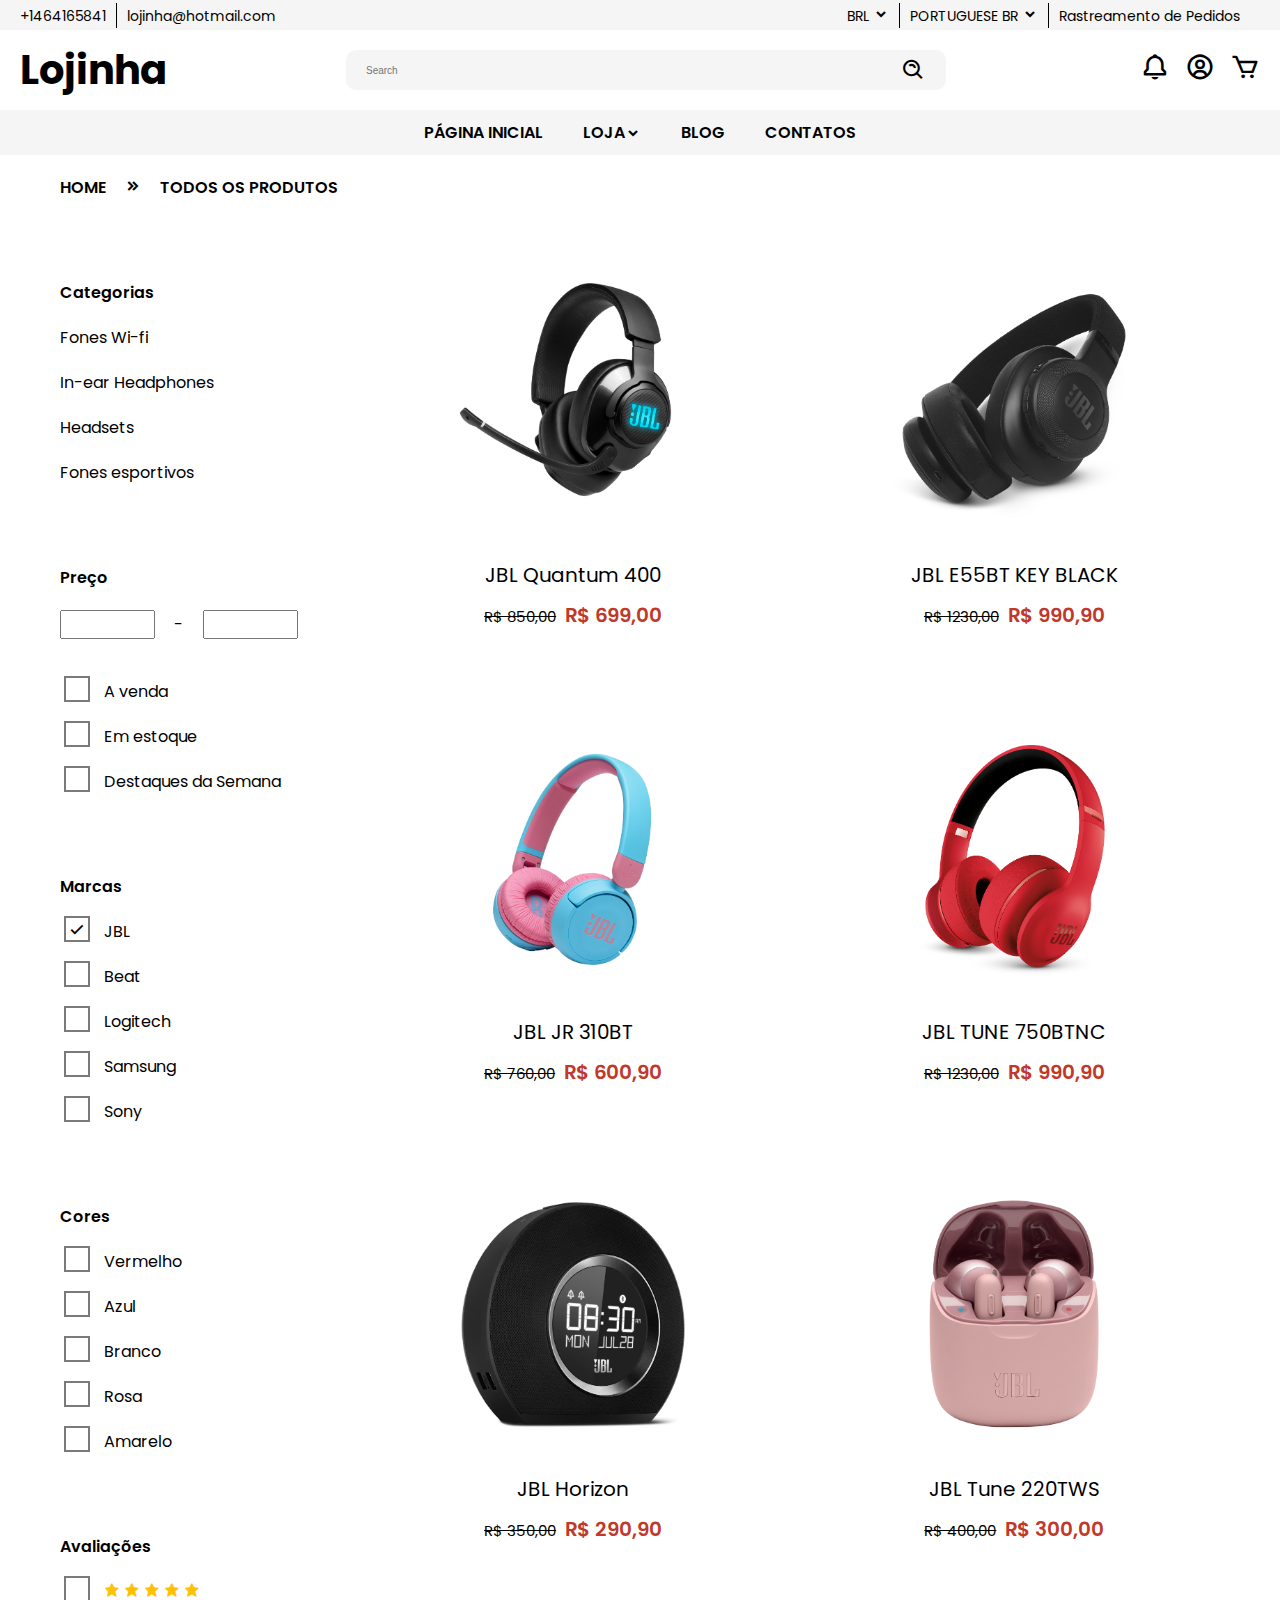
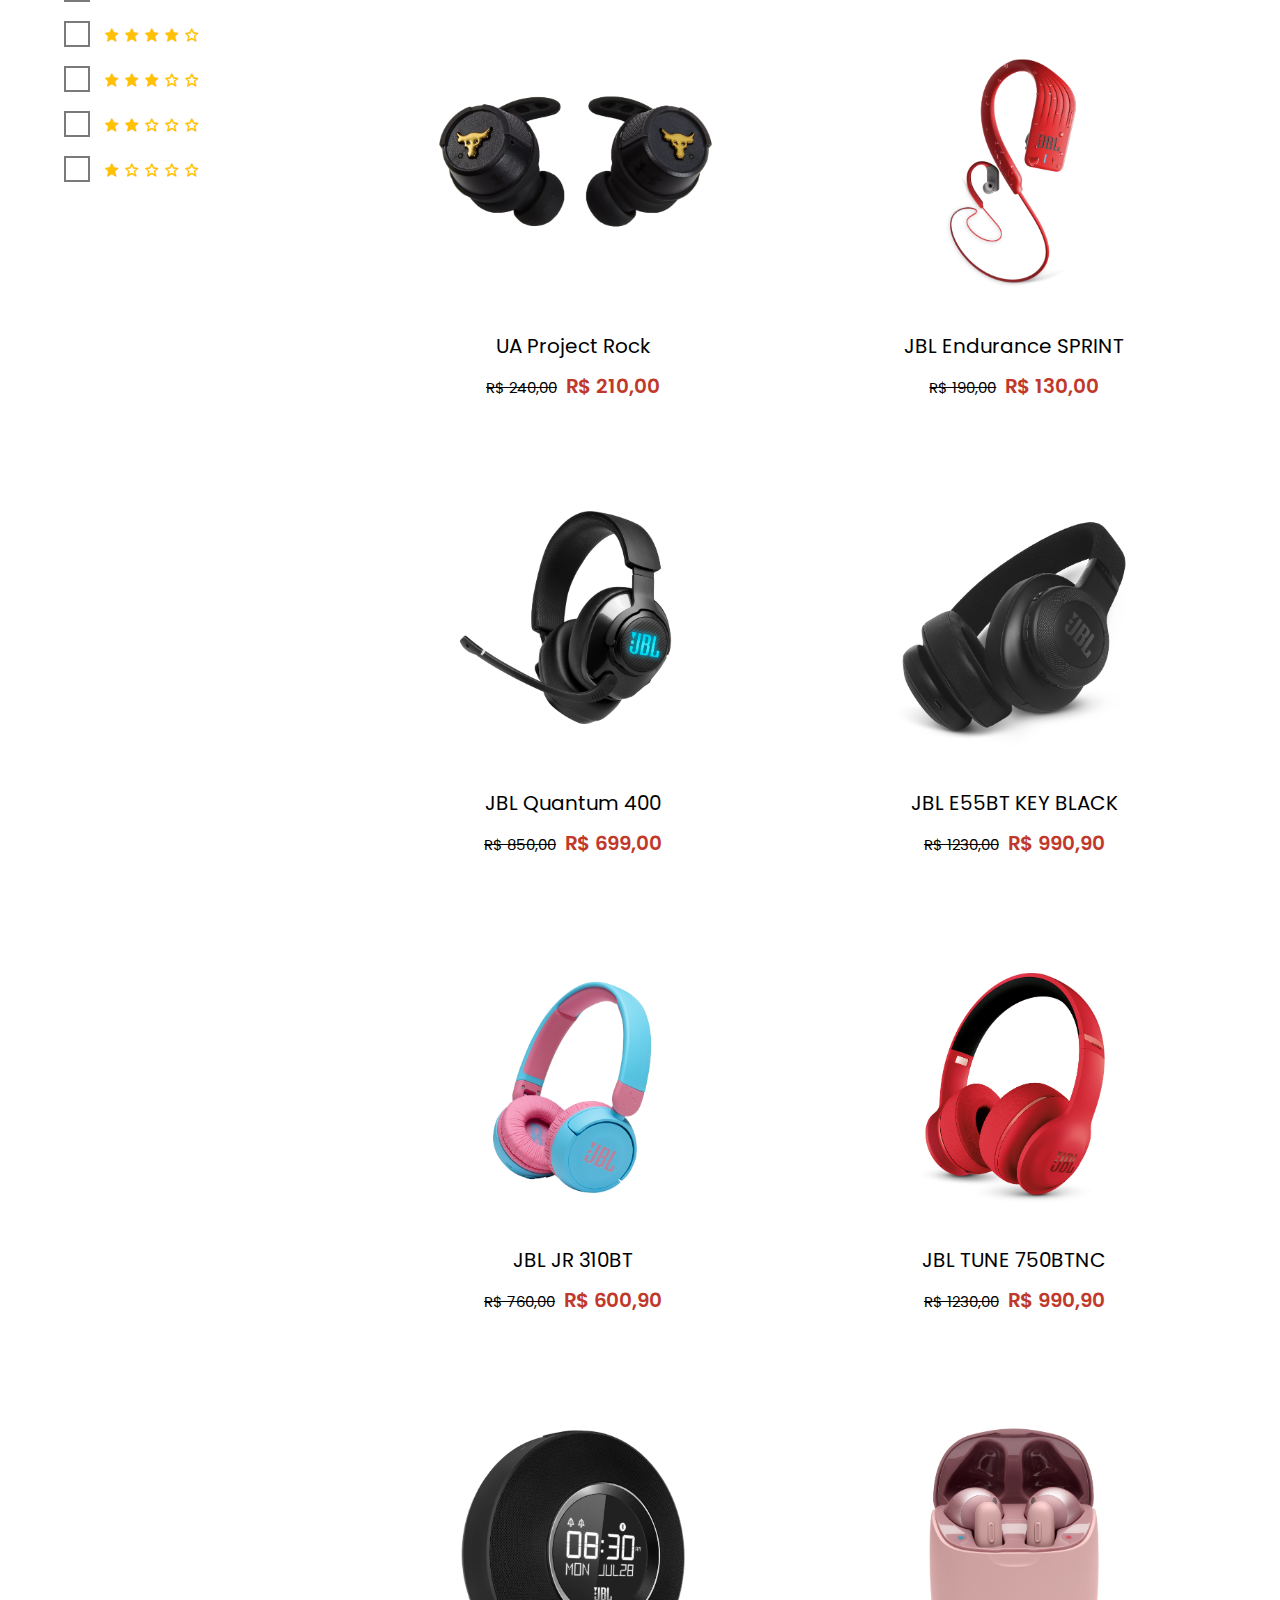
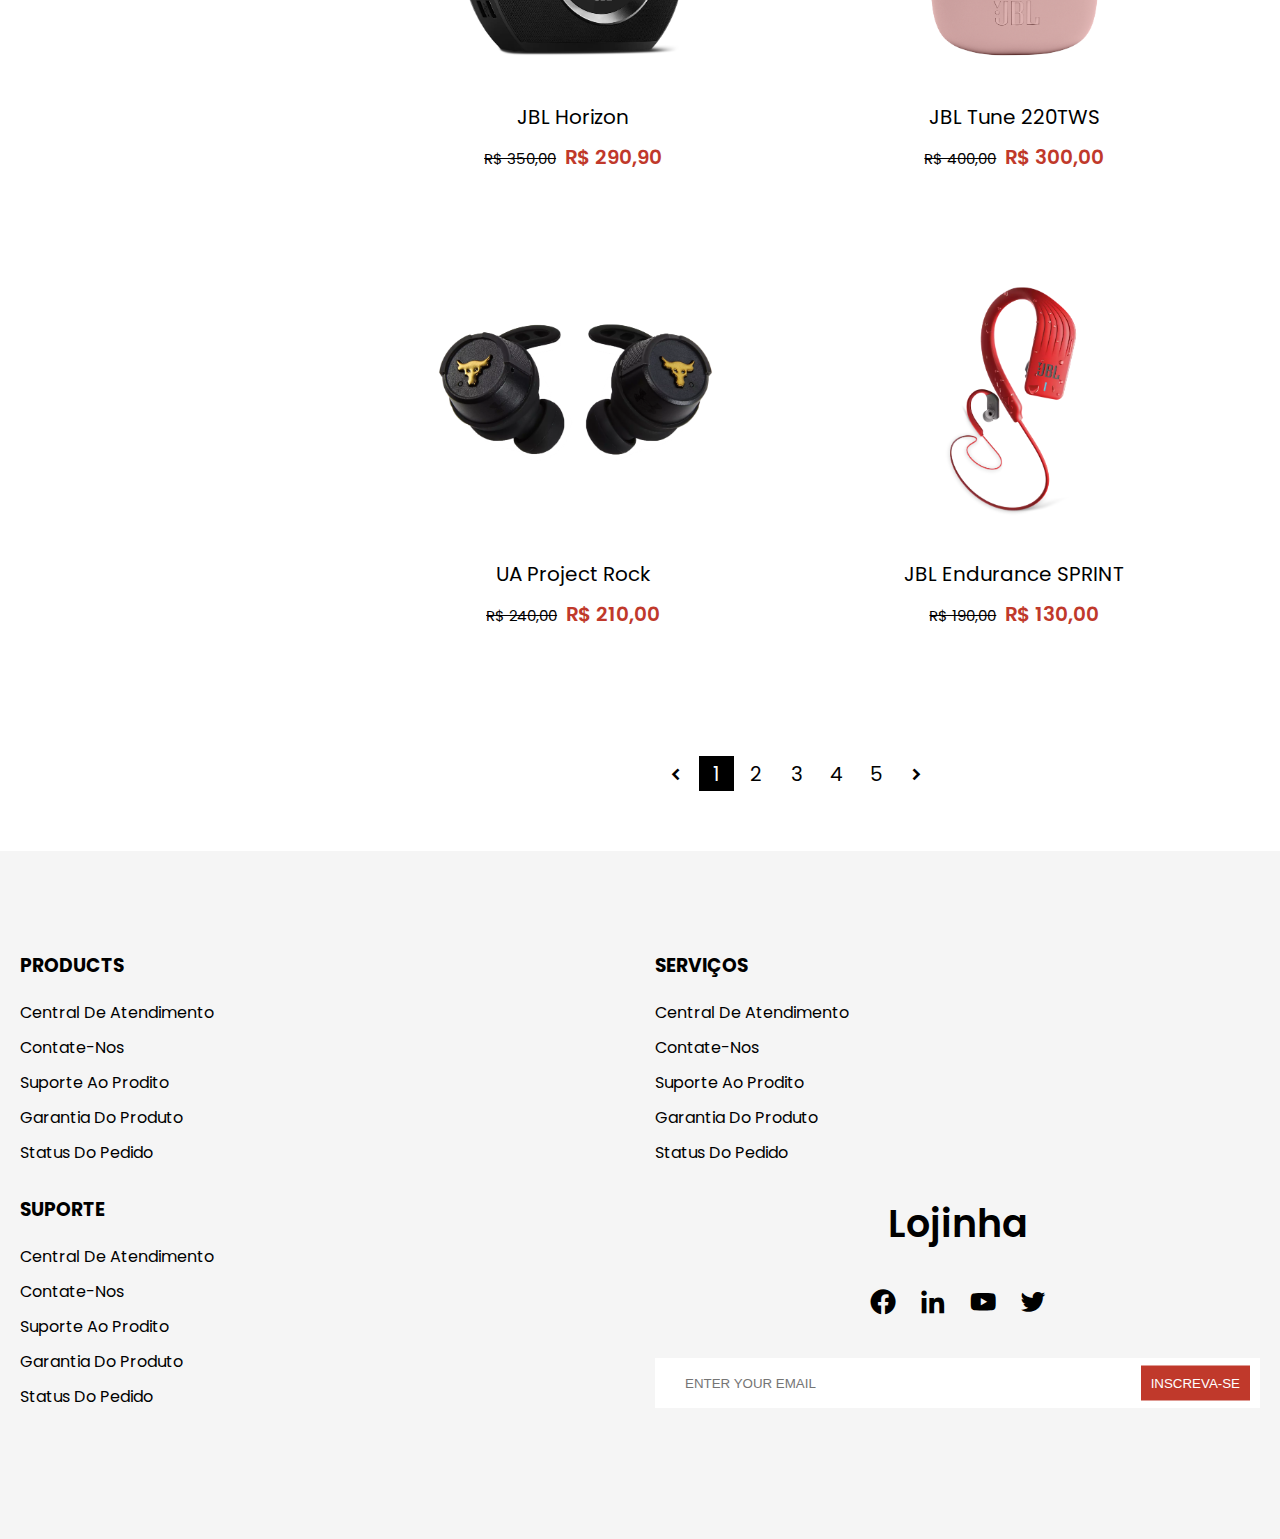
<file: src/products.html>
<!DOCTYPE html>
<html lang="en">
  <head>
    <meta charset="UTF-8" />
    <meta http-equiv="X-UA-Compatible" content="IE=edge" />
    <meta name="viewport" content="width=device-width, initial-scale=1.0" />
    <title>Lojinha</title>

    <!-- google font -->
    <link rel="preconnect" href="https://fonts.gstatic.com" />
    <link
      href="https://fonts.googleapis.com/css2?family=Poppins:ital,wght@0,100;0,200;0,300;0,400;0,500;0,600;0,700;0,800;0,900;1,100;1,200;1,300;1,400;1,500;1,600;1,700;1,900&display=swap"
      rel="stylesheet"
    />
    <!-- boxicons -->
    <link
      href="https://unpkg.com/boxicons@2.1.2/css/boxicons.min.css"
      rel="stylesheet"
    />
    <!-- app css -->
    <link rel="stylesheet" href="./css/grid.css" />
    <link rel="stylesheet" href="./css/app.css" />
  </head>
  <body>
    <!-- Header -->
    <header>
      <!-- mobile menu -->
      <div class="mobile-menu bg-second">
        <a href="./index.html" class="mb-logo">Lojinha</a>
        <span class="mb-menu-toggle" id="mb-menu-toggle">
          <i class="bx bx-menu"></i>
        </span>
      </div>
      <!-- end mobile menu -->

      <!-- main header -->
      <div class="header-wrapper" id="header-wrapper">
        <span class="mb-menu-toggle mb-menu-close" id="mb-menu-close">
          <i class="bx bx-x"></i>
        </span>

        <!-- top header -->
        <div class="bg-second">
          <div class="top-header container">
            <ul class="devided">
              <li>
                <a href="#">+1464165841</a>
              </li>

              <li>
                <a href="#">lojinha@hotmail.com</a>
              </li>
            </ul>

            <ul class="devided">
              <li class="dropdown">
                <a href="">BRL</a>
                <i class="bx bxs-chevron-down"></i>

                <ul class="dropdown-content">
                  <li><a href="#">USD</a></li>
                  <li><a href="#">JPY</a></li>
                  <li><a href="#">EUR</a></li>
                </ul>
              </li>

              <li class="dropdown">
                <a href="">PORTUGUESE BR</a>
                <i class="bx bxs-chevron-down"></i>

                <ul class="dropdown-content">
                  <li><a href="#">ENGLISH</a></li>
                  <li><a href="#">JAPONESE</a></li>
                  <li><a href="#">FRENCH</a></li>
                  <li><a href="#">SPANISH</a></li>
                </ul>
              </li>

              <li><a href="#">Rastreamento de Pedidos</a></li>
            </ul>
          </div>
        </div>
        <!-- end top header -->

        <!-- mid header -->
        <div class="bg-main">
          <div class="mid-header container">
            <a href="#" class="logo">Lojinha</a>

            <div class="search">
              <input type="text" placeholder="Search" />
              <i class="bx bx-search-alt"></i>
            </div>

            <ul class="user-menu">
              <li>
                <a href="#"><i class="bx bx-bell"></i></a>
              </li>
              <li>
                <a href="#"><i class="bx bx-user-circle"></i></a>
              </li>
              <li>
                <a href="#"><i class="bx bx-cart"></i></a>
              </li>
            </ul>
          </div>
        </div>
        <!-- end mid header -->

        <!-- bottom header-->
        <div class="bg-second">
          <div class="bottom-header container">
            <ul class="main-menu">
              <li><a href="./index.html">Página Inicial</a></li>

              <!-- mega menu -->
              <li class="mega-dropdown">
                <a href="./products.html"
                  >Loja<i class="bx bxs-chevron-down"></i
                ></a>
                <div class="mega-content">
                  <!-- categorias-->
                  <div class="row">
                    <div class="col-3 col-sm-12">
                      <div class="box">
                        <h3>Categorias</h3>
                        <ul>
                          <li><a href="#">Wireless</a></li>
                          <li><a href="#">Fones de Ouvido</a></li>
                          <li><a href="#">Headset</a></li>
                          <li><a href="#">Fones sem fio</a></li>
                        </ul>
                      </div>
                    </div>
                    <div class="col-3 col-sm-12">
                      <div class="box">
                        <h3>Categorias</h3>
                        <ul>
                          <li><a href="#">Wireless</a></li>
                          <li><a href="#">Fones de Ouvido</a></li>
                          <li><a href="#">Headset</a></li>
                          <li><a href="#">Fones sem fio</a></li>
                        </ul>
                      </div>
                    </div>
                    <div class="col-3 col-sm-12">
                      <div class="box">
                        <h3>Categorias</h3>
                        <ul>
                          <li><a href="#">Wireless</a></li>
                          <li><a href="#">Fones de Ouvido</a></li>
                          <li><a href="#">Headset</a></li>
                          <li><a href="#">Fones sem fio</a></li>
                        </ul>
                      </div>
                    </div>
                    <div class="col-3 col-sm-12">
                      <div class="box">
                        <h3>Categorias</h3>
                        <ul>
                          <li><a href="#">Wireless</a></li>
                          <li><a href="#">Fones de Ouvido</a></li>
                          <li><a href="#">Headset</a></li>
                          <li><a href="#">Fones sem fio</a></li>
                        </ul>
                      </div>
                    </div>

                    <!-- img products-->
                    <div class="row img-row">
                      <div class="col-3">
                        <div class="box">
                          <img
                            src="./images/kisspng-beats-electronics-headphones-apple-beats-studio-red-headphones.png"
                            alt=""
                          />
                        </div>
                      </div>
                      <div class="col-3">
                        <div class="box">
                          <img
                            src="./images/JBL_TUNE220TWS_ProductImage_Pink_ChargingCaseOpen.png"
                            alt=""
                          />
                        </div>
                      </div>
                      <div class="col-3">
                        <div class="box">
                          <img
                            src="./images/JBL_JR 310BT_Product Image_Hero_Skyblue.png"
                            alt=""
                          />
                        </div>
                      </div>
                      <div class="col-3">
                        <div class="box">
                          <img
                            src="./images/JBLHorizon_001_dvHAMaster.png"
                            alt=""
                          />
                        </div>
                      </div>
                    </div>
                    <!-- eng img products-->
                  </div>
                  <!-- end categorias -->
                </div>
              </li>
              <!-- end mega menu -->

              <li><a href="#">Blog</a></li>
              <li><a href="#">Contatos</a></li>
            </ul>
          </div>
        </div>
        <!-- end bottom header-->
      </div>
      <!-- end main header -->
    </header>
    <!-- end header -->

    <!-- products content -->
    <div class="bg-main">
      <div class="container">
        <div class="box">
          <div class="breadcumb">
            <a href="./index.html">Home</a>
            <span><i class="bx bxs-chevrons-right"></i></span>
            <a href="./products.html">Todos os produtos</a>
          </div>
        </div>

        <div class="box">
          <div class="row">
            <div class="col-3 filter-col" id="filter-col">
              <div class="box filter-toggle-box">
                <button class="btn-flat btn-hover" id="filter-close">
                  fechar
                </button>
              </div>
              <div class="box">
                <span class="filter-header"> Categorias </span>
                <ul class="filter-list">
                  <li><a href="#">Fones Wi-fi</a></li>
                  <li><a href="#">In-ear Headphones</a></li>
                  <li><a href="#">Headsets</a></li>
                  <li><a href="#">Fones esportivos</a></li>
                </ul>
              </div>
              <div class="box">
                <span class="filter-header"> Preço </span>
                <div class="price-range">
                  <input type="text" />
                  <span>-</span>
                  <input type="text" />
                </div>
              </div>
              <div class="box">
                <div class="filter-list">
                  <li>
                    <div class="group-checkbox">
                      <input type="checkbox" id="status1" />
                      <label for="status1">
                        A venda
                        <i class="bx bx-check"></i>
                      </label>
                    </div>
                  </li>
                  <li>
                    <div class="group-checkbox">
                      <input type="checkbox" id="status2" />
                      <label for="status2">
                        Em estoque
                        <i class="bx bx-check"></i>
                      </label>
                    </div>
                  </li>
                  <li>
                    <div class="group-checkbox">
                      <input type="checkbox" id="status3" />
                      <label for="status3">
                        Destaques da Semana
                        <i class="bx bx-check"></i>
                      </label>
                    </div>
                  </li>
                </div>
              </div>
              <div class="box">
                <span class="filter-header"> Marcas </span>
                <ul class="filter-list">
                  <li>
                    <div class="group-checkbox">
                      <input type="checkbox" id="marca1" checked="checked" />
                      <label for="marca1">
                        JBL
                        <i class="bx bx-check"></i>
                      </label>
                    </div>
                  </li>
                  <li>
                    <div class="group-checkbox">
                      <input type="checkbox" id="marca2" />
                      <label for="marca2">
                        Beat
                        <i class="bx bx-check"></i>
                      </label>
                    </div>
                  </li>
                  <li>
                    <div class="group-checkbox">
                      <input type="checkbox" id="marca3" />
                      <label for="marca3">
                        Logitech
                        <i class="bx bx-check"></i>
                      </label>
                    </div>
                  </li>
                  <li>
                    <div class="group-checkbox">
                      <input type="checkbox" id="marca4" />
                      <label for="marca4">
                        Samsung
                        <i class="bx bx-check"></i>
                      </label>
                    </div>
                  </li>
                  <li>
                    <div class="group-checkbox">
                      <input type="checkbox" id="marca5" />
                      <label for="marca5">
                        Sony
                        <i class="bx bx-check"></i>
                      </label>
                    </div>
                  </li>
                </ul>
              </div>
              <div class="box">
                <span class="filter-header"> Cores </span>
                <ul class="filter-list">
                  <li>
                    <div class="group-checkbox">
                      <input type="checkbox" id="cor1" />
                      <label for="cor1">
                        Vermelho
                        <i class="bx bx-check"></i>
                      </label>
                    </div>
                  </li>
                  <li>
                    <div class="group-checkbox">
                      <input type="checkbox" id="cor2" />
                      <label for="cor2">
                        Azul
                        <i class="bx bx-check"></i>
                      </label>
                    </div>
                  </li>
                  <li>
                    <div class="group-checkbox">
                      <input type="checkbox" id="cor3" />
                      <label for="cor3">
                        Branco
                        <i class="bx bx-check"></i>
                      </label>
                    </div>
                  </li>
                  <li>
                    <div class="group-checkbox">
                      <input type="checkbox" id="cor4" />
                      <label for="cor4">
                        Rosa
                        <i class="bx bx-check"></i>
                      </label>
                    </div>
                  </li>
                  <li>
                    <div class="group-checkbox">
                      <input type="checkbox" id="cor5" />
                      <label for="cor5">
                        Amarelo
                        <i class="bx bx-check"></i>
                      </label>
                    </div>
                  </li>
                </ul>
              </div>
              <div class="box">
                <span class="filter-header"> Avaliações </span>
                <ul class="filter-list">
                  <li>
                    <div class="group-checkbox">
                      <input type="checkbox" id="avaliacao1" />
                      <label for="avaliacao1">
                        <span class="rating">
                          <i class="bx bxs-star"></i>
                          <i class="bx bxs-star"></i>
                          <i class="bx bxs-star"></i>
                          <i class="bx bxs-star"></i>
                          <i class="bx bxs-star"></i>
                        </span>
                        <i class="bx bx-check"></i>
                      </label>
                    </div>
                  </li>
                  <li>
                    <div class="group-checkbox">
                      <input type="checkbox" id="avaliacao2" />
                      <label for="avaliacao2">
                        <span class="rating">
                          <i class="bx bxs-star"></i>
                          <i class="bx bxs-star"></i>
                          <i class="bx bxs-star"></i>
                          <i class="bx bxs-star"></i>
                          <i class="bx bx-star"></i>
                        </span>
                        <i class="bx bx-check"></i>
                      </label>
                    </div>
                  </li>
                  <li>
                    <div class="group-checkbox">
                      <input type="checkbox" id="avaliacao3" />
                      <label for="avaliacao3">
                        <span class="rating">
                          <i class="bx bxs-star"></i>
                          <i class="bx bxs-star"></i>
                          <i class="bx bxs-star"></i>
                          <i class="bx bx-star"></i>
                          <i class="bx bx-star"></i>
                        </span>
                        <i class="bx bx-check"></i>
                      </label>
                    </div>
                  </li>
                  <li>
                    <div class="group-checkbox">
                      <input type="checkbox" id="avaliacao4" />
                      <label for="avaliacao4">
                        <span class="rating">
                          <i class="bx bxs-star"></i>
                          <i class="bx bxs-star"></i>
                          <i class="bx bx-star"></i>
                          <i class="bx bx-star"></i>
                          <i class="bx bx-star"></i>
                        </span>
                        <i class="bx bx-check"></i>
                      </label>
                    </div>
                  </li>
                  <li>
                    <div class="group-checkbox">
                      <input type="checkbox" id="avaliacao5" />
                      <label for="avaliacao5">
                        <span class="rating">
                          <i class="bx bxs-star"></i>
                          <i class="bx bx-star"></i>
                          <i class="bx bx-star"></i>
                          <i class="bx bx-star"></i>
                          <i class="bx bx-star"></i>
                        </span>
                        <i class="bx bx-check"></i>
                      </label>
                    </div>
                  </li>
                </ul>
              </div>
            </div>
            <div class="col-9 col-lg-12">
              <div class="box filter-toggle-box">
                <button class="btn-flat btn-hover" id="filter-toggle">
                  filtros
                </button>
              </div>
              <div class="box">
                <div class="row" id="products"></div>
              </div>
              <div class="box">
                <ul class="pagination">
                  <li>
                    <a href="#"><i class="bx bxs-chevron-left"></i></a>
                  </li>
                  <li><a href="#" class="active">1</a></li>
                  <li><a href="#">2</a></li>
                  <li><a href="#">3</a></li>
                  <li><a href="#">4</a></li>
                  <li><a href="#">5</a></li>
                  <li>
                    <a href="#"><i class="bx bxs-chevron-right"></i></a>
                  </li>
                </ul>
              </div>
            </div>
          </div>
        </div>
      </div>
    </div>
    <!-- end products content -->

    <!-- footer -->
    <footer class="bg-second">
      <div class="container">
        <div class="row">
          <div class="col-3 col-md-6">
            <h3 class="footer-head">Products</h3>
            <ul class="menu">
              <li><a href="#">Central de Atendimento</a></li>
              <li><a href="#">Contate-nos</a></li>
              <li><a href="#">Suporte ao prodito</a></li>
              <li><a href="#">Garantia do Produto</a></li>
              <li><a href="#">Status do pedido</a></li>
            </ul>
          </div>
          <div class="col-3 col-md-6">
            <h3 class="footer-head">Serviços</h3>
            <ul class="menu">
              <li><a href="#">Central de Atendimento</a></li>
              <li><a href="#">Contate-nos</a></li>
              <li><a href="#">Suporte ao prodito</a></li>
              <li><a href="#">Garantia do Produto</a></li>
              <li><a href="#">Status do pedido</a></li>
            </ul>
          </div>
          <div class="col-3 col-md-6">
            <h3 class="footer-head">Suporte</h3>
            <ul class="menu">
              <li><a href="#">Central de Atendimento</a></li>
              <li><a href="#">Contate-nos</a></li>
              <li><a href="#">Suporte ao prodito</a></li>
              <li><a href="#">Garantia do Produto</a></li>
              <li><a href="#">Status do pedido</a></li>
            </ul>
          </div>
          <div class="col-3 col-md-6 col-sm-12">
            <div class="contact">
              <h3 class="contact-header">Lojinha</h3>
              <ul class="contact-socials">
                <li>
                  <a href="#">
                    <i class="bx bxl-facebook-circle"></i>
                  </a>
                </li>
                <li>
                  <a href="#">
                    <i class="bx bxl-linkedin"></i>
                  </a>
                </li>
                <li>
                  <a href="#">
                    <i class="bx bxl-youtube"></i>
                  </a>
                </li>
                <li>
                  <a href="#">
                    <i class="bx bxl-twitter"></i>
                  </a>
                </li>
              </ul>
            </div>
            <div class="subscribe">
              <input type="email" placeholder="ENTER YOUR EMAIL" />
              <button>Inscreva-se</button>
            </div>
          </div>
        </div>
      </div>
    </footer>
    <!-- end footer -->

    <!-- app js -->
    <script src="./js/app.js"></script>
    <script src="./js/products.js"></script>
  </body>
</html>
</file>
<file: src/css/grid.css>
.row {
  display: flex;
  flex-wrap: wrap;
  margin: 0 -15px;
}

.row-reverse {
  flex-direction: row-reverse;
}

[class*="col-"] {
  padding: 0 15px;
  margin-bottom: 20px;
}

.col-1 {
  width: 8.33%;
}

.col-2 {
  width: 16.66%;
}

.col-3 {
  width: 25%;
}

.col-4 {
  width: 33.33%;
}

.col-5 {
  width: 41.66%;
}

.col-6 {
  width: 50%;
}

.col-7 {
  width: 58.33%;
}

.col-8 {
  width: 66.66%;
}

.col-9 {
  width: 75%;
}

.col-10 {
  width: 83.33%;
}

.col-11 {
  width: 91.66%;
}

.col-12 {
  width: 100%;
}

@media screen and (max-width: 1023px) {
  .col-lg-12 {
    width: 100%;
  }
}

@media only screen and (max-width: 1280px) {
  .col-md-1 {
    width: 8.33%;
  }

  .col-md-2 {
    width: 16.66%;
  }

  .col-md-3 {
    width: 25%;
  }

  .col-md-4 {
    width: 33.33%;
  }

  .col-md-5 {
    width: 41.66%;
  }

  .col-md-6 {
    width: 50%;
  }

  .col-md-7 {
    width: 58.33%;
  }

  .col-md-8 {
    width: 66.66%;
  }

  .col-md-9 {
    width: 75%;
  }

  .col-md-10 {
    width: 83.33%;
  }

  .col-md-11 {
    width: 91.66%;
  }

  .col-md-12 {
    width: 100%;
  }
}

/* small screen */

@media only screen and (max-width: 750px) {
  .col-sm-1 {
    width: 8.33%;
  }

  .col-sm-2 {
    width: 16.66%;
  }

  .col-sm-3 {
    width: 25%;
  }

  .col-sm-4 {
    width: 33.33%;
  }

  .col-sm-5 {
    width: 41.66%;
  }

  .col-sm-6 {
    width: 50%;
  }

  .col-sm-7 {
    width: 58.33%;
  }

  .col-sm-8 {
    width: 66.66%;
  }

  .col-sm-9 {
    width: 75%;
  }

  .col-sm-10 {
    width: 83.33%;
  }

  .col-sm-11 {
    width: 91.66%;
  }

  .col-sm-12 {
    width: 100%;
  }
}
</file>
<file: src/css/app.css>
:root {
  --main-bg-color: #fff;
  --second-bg-color: #f5f5f5;
  --third-bg-color: #e3e3e3;

  --grey: #4b4b4b;
  --black: #000;
  --red: #c0392b;
  --top-header-size: 30px;
  --mid-header-size: 80px;
  --bottom-header-size: 45px;
  --btn-bg: #000;
  --btn-border-color: #000;
  --btn-color: #fff;
}

* {
  padding: 0;
  margin: 0;
  box-sizing: border-box;
  -webkit-tap-highlight-color: transparent;
}

body {
  font-family: "Poppins", sans-serif;
  overflow-x: hidden;
  position: relative;
  background-color: var(var(--main-bg-color));
  overflow-x: hidden;
}

button {
  cursor: pointer;
}

a {
  display: inline-block;
  text-decoration: none;
  color: unset;
}

li {
  list-style-type: none;
}

img {
  max-width: 100%;
}

.container {
  max-width: 1366px;
  margin: auto;
  padding: 0 20px;
  position: relative;
}

.bg-second {
  background-color: var(--second-bg-color);
}

.bg-main {
  background-color: var(--main-bg-color);
}

.text-red {
  color: var(--red);
}

.mobile-menu {
  align-items: center;
  justify-content: space-between;
  padding: 10px 20px;
  display: none;
}

.mb-menu-close {
  display: none;
}

.top-header {
  height: 30px;
  display: flex;
  justify-content: space-between;
  align-items: center;
}

.top-header ul {
  display: flex;
}

.top-header a {
  font-size: 14px;
}

ul.devided > li {
  margin-right: 10px;
  padding-right: 10px;
  border-right: 1px solid;
}

ul.devided > li:last-child {
  border-right: none;
}

/* styles dropdown */

.dropdown {
  position: relative;
}

.dropdown:hover .dropdown-content {
  top: 100%;
  opacity: 1;
  visibility: visible;
}

.dropdown-content {
  display: flex;
  opacity: 0;
  visibility: hidden;
  position: absolute;
  top: calc(100% + 10px);
  background-color: #fff;
  flex-direction: column;
  box-shadow: rgba(100, 100, 111, 0.2) 0px 7px 29px 0;
  transition: all 0.4s cubic-bezier(0.77, 0, 0.175, 1);
  z-index: 2;
}

.dropdown-content > li > a {
  padding: 10px;
}

.dropdown-content > li > a:hover {
  color: var(--red);
}

/* end styles dropdown */

.mid-header {
  display: flex;
  align-items: center;
  justify-content: space-between;
  height: 80px;
  background-color: var(--main-bg-color);
}

.logo {
  font-size: 40px;
  font-weight: 700;
}

.mb-logo {
  font-size: 25px;
  font-weight: 700;
}

.search {
  width: 600px;
  height: 40px;
  position: relative;
}

.search input {
  height: 100%;
  width: 100%;
  font-size: 10px;
  outline: 0;
  padding: 0 20px;
  border-radius: 10px;
  border: 0;
  background-color: var(--second-bg-color);
}

.search i {
  position: absolute;
  top: 50%;
  transform: translateY(-50%);
  right: 20px;
  cursor: pointer;
  font-size: 25px;
}

.user-menu {
  display: flex;
}

.user-menu > li > a {
  font-size: 30px;
  margin-left: 15px;
}

.bottom-header {
  display: flex;
  align-items: center;
  justify-content: center;
}

.main-menu {
  display: flex;
}

.mega-dropdown {
  display: flex;
  height: var(--bottom-header-size);
}

.main-menu > li > a {
  display: flex;
  align-items: center;
  margin: 0 20px;
  font-weight: 600;
  height: 100%;
  text-transform: uppercase;
}

.main-menu > li {
  border-bottom: 2px solid transparent;
  border-top: 2px solid transparent;
}

.main-menu > li:hover {
  border-bottom: 2px solid var(--red);
}

/* mega menu */

.mega-content {
  opacity: 0;
  visibility: hidden;
  position: absolute;
  left: 0;
  background-color: var(--main-bg-color);
  width: 100%;
  top: calc(100% + 100px);
  z-index: 2;
  box-shadow: rgba(100, 100, 111, 0.2) 0px 7px 29px 0;
  transition: all 0.4s cubic-bezier(0.77, 0, 0.175, 1);
}

.mega-dropdown:hover .mega-content {
  opacity: 1;
  visibility: visible;
  top: 100%;
}

.mega-content h3 {
  margin: 20px 0;
  padding-left: 20px;
}

.mega-content ul {
  display: flex;
  flex-direction: column;
}

.mega-content ul > li > a {
  font-weight: normal;
  padding: 10px 0;
  border-bottom: 2px dashed var(--second-bg-color);
  transition: padding-left 0.3s ease-in-out;
  margin: 0 20px;
  text-transform: capitalize;
}

.mega-content ul > li > a:hover {
  padding-left: 10px;
}

.mega-content ul > li {
  border-bottom: 2px solid transparent;
}

.mega-content ul > li:hover {
  border-bottom: 2px solid var(--red);
}

/* end mega menu */

.box {
  padding: 20px;
}

.hero {
  height: calc(
    100vh -
      (
        var(--top-header-size) + var(--mid-header-size) +
          var(--bottom-header-size)
      )
  );
  padding: 0 20px;
}

.slider,
.slider .container {
  height: 100%;
  position: relative;
}

.slide {
  height: 0;
  position: absolute;
  display: flex;
  inset: 0;
  overflow: hidden;
  visibility: hidden;
}

.slide.active {
  visibility: visible;
  height: 100%;
}

.slide .info {
  width: 50%;
  display: flex;
  flex-direction: column;
  justify-content: center;
  height: 100%;
}

.info-content h2 {
  font-size: 70px;
  margin: 10px 0 35px;
}

.info-content button {
  margin-top: 30px;
}

.slide .img {
  width: 50%;
  display: flex;
  align-items: center;
  justify-content: center;
}

.btn-flat {
  display: inline-block;
  border: 2px solid var(--btn-border-color);
  background-color: var(--btn-bg);
  color: var(--btn-color);
  padding: 15px 35px;
  font-size: 16px;
  outline: 0;
  font-weight: 600;
  text-transform: uppercase;
}

.btn-hover:hover {
  background-color: var(--btn-color);
  color: var(--btn-bg);
}

.slide-controll {
  position: absolute;
  top: 50%;
  transform: translateY(-50%);
  outline: 0;
  border: 0;
  border-radius: 50%;
  font-size: 25px;
  display: flex;
  align-items: center;
  padding: 10px;
  transition: all 0.3s cubic-bezier(0.77, 0, 0.175, 1);
}

.slide-controll:hover {
  background-color: var(--btn-bg);
  color: var(--btn-color);
}

.slide-next {
  right: -80px;
}

.slide-prev {
  left: -80px;
}

.slider:hover .slide-next {
  right: 50px;
}

.slider:hover .slide-prev {
  left: 50px;
}

/* slide animation */

.top-down {
  transform: translateY(-100%);
  opacity: 0;
  visibility: hidden;
  transition: all 0.8s cubic-bezier(0.77, 0, 0.175, 1);
}

.slide.active .top-down {
  transform: translateY(0);
  opacity: 1;
  visibility: visible;
}

.right-left {
  transform: translateX(100%);
  opacity: 0;
  visibility: hidden;
  transition: all 0.8s cubic-bezier(0.77, 0, 0.175, 1);
}

.slide.active .right-left {
  transform: translateX(0);
  opacity: 1;
  visibility: visible;
}

.left-right {
  transform: translateX(-100%);
  opacity: 0;
  visibility: hidden;
  transition: all 0.8s cubic-bezier(0.77, 0, 0.175, 1);
}

.slide.active .left-right {
  transform: translateX(0);
  opacity: 1;
  visibility: visible;
}

/* end slide animation */

.trans-delay-0-2 {
  transition-delay: 0.2s;
}
.trans-delay-0-4 {
  transition-delay: 0.4s;
}
.trans-delay-0-6 {
  transition-delay: 0.6s;
}
.trans-delay-0-8 {
  transition-delay: 0.8s;
}

.promotion {
  padding: 15px;
}

.promotion [class*="col-"] {
  padding: 15px;
}

.promotion-box {
  display: flex;
  background-color: var(--third-bg-color);
  position: relative;
}

.promotion-box .text {
  flex-grow: 1;
  padding: 20px;
}

.promotion-box .text h3 {
  font-size: 25px;
}

.promotion-box .text button {
  margin-top: 30px;
}

.promotion-box img {
  width: 150px;
  transition: transform 0.3s ease-in-out;
}

.promotion-box:hover img {
  transform: scale(1.6);
}

.section {
  padding: 60px 0;
}

.section-header,
.section-footer {
  text-align: center;
  margin: 80px 0 70px;
  text-transform: uppercase;
}

.section-header h2 {
  font-size: 40px;
}

.product-card {
  background-color: var(--main-bg-color);
  transition: all 0.3s ease-in-out;
}

.product-card:hover {
  background-color: var(--second-bg-color);
}

.product-card-img {
  height: 280px;
  overflow: hidden;
  display: flex;
  align-items: center;
  justify-content: center;
}

.product-card-img img {
  max-height: 100%;
  transition: all 0.3s ease-in-out;
}

.product-card-img img:nth-child(2) {
  display: none;
}

.product-card:hover .product-card-img img:nth-child(1) {
  display: none;
}

.product-card:hover .product-card-img img:nth-child(2) {
  display: block;
}

.product-card-info {
  padding: 20px;
  text-align: center;
  position: relative;
}

.product-card-name {
  font-size: 20px;
  margin-bottom: 10px;
}

.product-card-price {
  font-size: 15px;
}

.product-card-price .curr-price {
  display: inline-block;
  margin-left: 5px;
  font-size: 20px;
  font-weight: 600;
  color: var(--red);
}

.product-btn {
  padding-top: 16px;
  position: relative;
  left: 0;
  width: 100%;
  display: flex;
  align-items: center;
  justify-content: space-between;
  opacity: 0;
  visibility: hidden;
  transform: translateY(20px);
  transition: all 0.3s ease-in-out;
}

.product-btn > button > i {
  width: 20px;
  height: 20px;
}

.product-card:hover .product-btn {
  opacity: 1;
  visibility: visible;
  transform: translateY(0);
}

.btn-shop-now,
.btn-cart-add {
  font-size: 15px;
  padding: 5px 10px;
  line-height: 17px;
}

.sp-item-name {
  font-size: 55px;
  font-weight: 600;
  margin-bottom: 30px;
}

.sp-item-description {
  margin-bottom: 60px;
  text-align: justify;
}

.blog {
  display: flex;
  margin-bottom: 60px;
}

.blog-img,
.blog-info {
  width: 50%;
}

.blog-info {
  padding: 50px;
}

.blog-title {
  font-size: 30px;
  margin-bottom: 30px;
}

.blog-preview {
  text-align: justify;
  margin-bottom: 50px;
}

footer {
  padding: 100px 0;
}

.footer-head {
  margin-bottom: 20px;
  text-transform: uppercase;
}

footer ul li {
  margin-bottom: 10px;
}

.contact-header {
  text-align: center;
  font-weight: 600;
  margin-bottom: 30px;
  font-size: 38px;
}

.contact-socials {
  display: flex;
  justify-content: center;
}

.contact-socials a {
  font-size: 30px;
  margin: 0 10px;
}

.contact-socials a:hover {
  transform: scale(1.5);
}

.menu li a {
  text-transform: capitalize;
  transition: transform 0.3s ease-in-out;
}

.menu li a:hover {
  color: var(--red);
  transform: translateX(10px);
}

.subscribe {
  position: relative;
  margin-top: 20px;
}

.subscribe input {
  width: 100%;
  height: 50px;
  outline: 0;
  border: 0;
  padding: 0 30px;
}

.subscribe button {
  position: absolute;
  top: 50%;
  right: 10px;
  transform: translateY(-50%);
  outline: 0;
  border: 0;
  background-color: var(--red);
  color: var(--btn-color);
  padding: 10px;
  text-transform: uppercase;
}

.subscribe button:hover {
  background-color: var(--black);
}

.mb-menu-toggle {
  font-size: 25px;
}

.breadcumb {
  font-weight: 600;
  padding-left: 20px;
}

.breadcumb a {
  text-transform: uppercase;
}

.breadcumb a:hover {
  color: var(--red);
}

.breadcumb span {
  margin: 0 15px;
}

.filter-header {
  display: block;
  margin: 20px 0;
  font-weight: 600;
  text-transform: capitalize;
}

.filter-list > li {
  margin-bottom: 20px;
}

.filter-toggle-box {
  display: none;
}

.price-range {
  display: flex;
  align-items: center;
  justify-content: center;
}

.price-range span {
  flex-grow: 1;
  text-align: center;
  margin: 0 10px;
}

.price-range input {
  width: 40%;
  outline: none;
  padding: 5px;
}

.group-checkbox {
  text-align: left;
}

.group-checkbox input {
  opacity: 0;
  height: 0;
  width: 0;
  cursor: pointer;
}

.group-checkbox label {
  cursor: pointer;
  padding-left: 40px;
  position: relative;
}

.group-checkbox label::before {
  content: "";
  position: absolute;
  left: 0;
  top: -4px;
  width: 22px;
  height: 22px;
  background-color: var(--main-bg-color);
  border: 2px solid #7b7979;
}

.group-checkbox label > i {
  position: absolute;
  left: 2px;
  top: -2px;
  color: var(--black);
  transform: scale(0);
  font-size: 21px;
  transition: transform 0.1s ease-in-out;
}

.group-checkbox input:checked + label i {
  transform: scale(1);
}

.rating i {
  color: #ffc107;
}

.pagination {
  display: flex;
  align-items: center;
  justify-content: center;
}

.pagination > li > a {
  display: flex;
  align-items: center;
  justify-content: center;
  width: 35px;
  height: 35px;
  margin-left: 5px;
  font-size: 20px;
}

.pagination > li > a.active {
  background-color: var(--black);
  color: var(--main-bg-color);
}

.pagination > li > a:hover {
  border: 2px solid var(--black);
}

.product-img {
  display: flex;
  align-items: center;
  justify-content: center;
}

.product-img > img {
  max-width: 70%;
}

.product-img-list {
  display: flex;
  align-items: center;
  justify-content: center;
}

.product-img-item {
  width: 90px;
  cursor: pointer;
  margin: 0 10px;
  border: 1px solid var(--third-bg-color);
}

.product-img-item:hover {
  background-color: var(--second-bg-color);
}

.product-row {
  padding: 45px 0;
}

.product-info > * ~ * {
  margin-top: 25px;
}

.product-info-detail-title {
  font-weight: 600;
  color: gray;
}

.product-description {
  font-size: 18px;
  text-align: justify;
}

.product-info-price {
  font-weight: 600;
  font-size: 30px;
  color: var(--red);
}

.product-quantity-wrapper {
  display: flex;
  align-items: center;
}

.product-quantity {
  margin: 0 10px;
  font-size: 25px;
}

.product-quantity-btn {
  height: 30px;
  width: 30px;
  background-color: gray;
  display: grid;
  place-items: center;
  border-radius: 50%;
  cursor: pointer;
}

.product-quantity-btn i {
  font-size: 20px;
  color: var(--main-bg-color);
}

.box-header {
  font-size: 20px;
  font-weight: 600;
  text-transform: capitalize;
  margin-bottom: 20px;
}

.product-detail-description {
  position: relative;
  margin-bottom: 90px;
}

.product-detail-description-content {
  text-align: justify;
  line-height: 26px;
  font-size: 16px;
  height: 600px;
  overflow-y: hidden;
  position: relative;
}

.product-detail-description-content.active {
  height: max-content;
}

.btn-view-description {
  position: absolute;
  bottom: -60px;
  left: 50%;
  transform: translateX(-50%);
}

.user-rate {
  margin-bottom: 40px;
}

.user-info {
  display: flex;
  align-items: center;
  justify-content: flex-start;
  margin-bottom: 20px;
}

.user-avt {
  height: 50px;
  width: 50px;
  border-radius: 50%;
  overflow: hidden;
}

.user-name {
  margin-left: 20px;
  display: flex;
  align-items: stretch;
  flex-direction: column;
  justify-content: space-between;
}

.name {
  font-weight: 600;
  text-transform: capitalize;
  margin-bottom: 10px;
}

.user-rate-content {
  line-height: 25px;
}

/* responsive */
@media only screen and (max-width: 1024px) {
  .mobile-menu {
    display: flex;
  }

  .header-wrapper {
    display: flex;
    flex-direction: column;
    height: 100vh;
    width: 100%;
    overflow-x: auto;
    position: fixed;
    top: 0;
    right: 100%;
    background-color: var(--main-bg-color);
    z-index: 99;
    transition: right 0.3s ease-in-out;
  }

  .header-wrapper.active {
    right: 0;
  }

  .logo {
    font-size: 30px;
  }

  .mb-menu-close {
    display: block;
    position: absolute;
    right: 43px;
    top: 18px;
    z-index: 99;
    font-size: 25px;
  }

  .top-header {
    display: none;
  }

  .mid-header {
    display: flex;
    flex-direction: column;
    padding: 0 20px;
    height: unset;
  }

  .mid-header > * {
    margin-top: 15px;
  }

  .search {
    width: 100%;
  }

  .bottom-header {
    justify-content: flex-start;
  }

  .main-menu {
    flex-direction: column;
    height: unset;
  }

  .main-menu a {
    padding: 10px 0;
  }

  .mega-dropdown > a > i {
    display: none;
  }

  .mega-content {
    position: absolute;
    opacity: 1;
    visibility: visible;
    box-shadow: unset;
    background-color: transparent;
    padding-left: 45px;
  }

  .mega-content h3 {
    font-size: 15px;
    padding: 5px 0;
    margin: unset;
  }

  .mega-content ul > li > a {
    padding: 5px 0;
  }

  .hero {
    height: calc(
      80vh -
        (
          var(--top-header-size) + var(--mid-header-size) +
            var(--bottom-header-size)
        )
    );
    margin-bottom: 60px;
  }

  .slide {
    flex-direction: column-reverse;
  }

  .slide > .info,
  .slide > .img {
    width: 100%;
  }

  .slide > .img > img {
    max-width: 300px;
  }

  .info-content p {
    display: none;
  }

  .info-content button {
    margin-top: unset;
  }

  .slide-next,
  .slider:hover .slide-next {
    right: 40%;
  }

  .slide-prev,
  .slider:hover .slide-prev {
    left: 40%;
  }

  .slide-next,
  .slide-prev {
    bottom: -70px;
    transform: unset;
    top: unset;
  }

  .product-btn {
    opacity: 1;
    visibility: visible;
    transform: translateY(0);
    position: relative;
    margin-bottom: 20px;
  }

  .sp-item-info {
    padding-right: 35px;
  }

  .blog {
    flex-wrap: wrap;
  }

  .blog-img,
  .blog-info {
    width: 100%;
  }
}

@media screen and (max-width: 1023px) {
  .filter-toggle-box {
    display: block;
  }

  .filter-col {
    position: fixed;
    width: 100%;
    background-color: var(--main-bg-color);
    z-index: 98;
    left: 100%;
    height: 80vh;
    overflow-y: scroll;
    box-shadow: rgba(100, 100, 111, 0.2) 0px 7px 29px 0px;
    transition: left 0.2s ease-in-out;
  }

  .filter-col.active {
    left: 0;
  }

  .pagination {
    justify-content: center;
  }
}

@media only screen and (max-width: 768px) {
  .hero {
    height: calc(
      70vh -
        (
          var(--top-header-size) + var(--mid-header-size) +
            var(--bottom-header-size)
        )
    );
    margin-bottom: 60px;
  }

  .info-content h2 {
    margin: unset;
    font-size: 40px;
  }

  .promotion {
    padding-top: 45px;
  }

  .promotion-box {
    height: unset;
  }
  .mega-content .img-row {
    display: none;
  }
}
</file>
